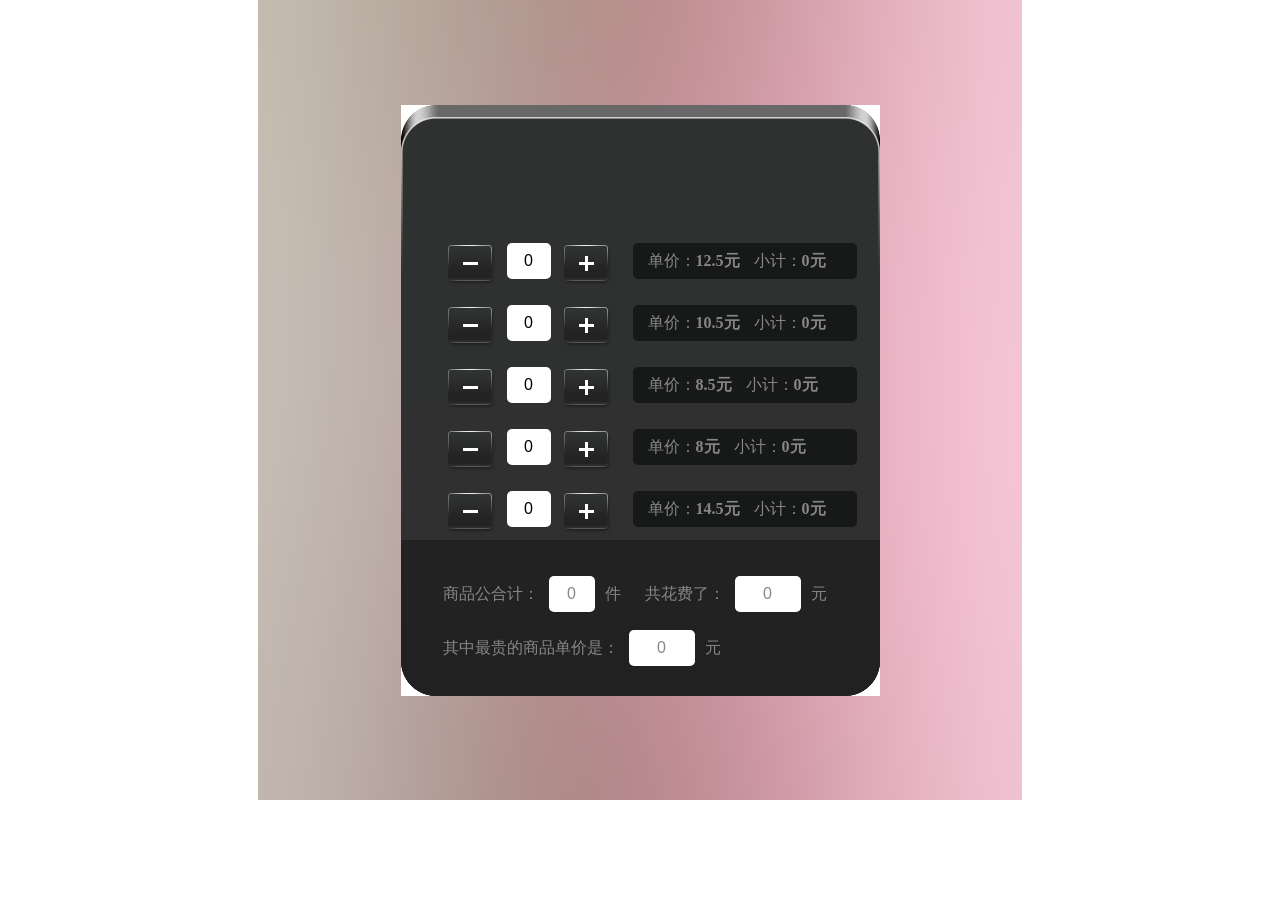
<file: case/商品累计/index.html>
<!DOCTYPE html>
<html>

<head>
	<meta charset="UTF-8">
	<title></title>
	<style>
		body,
		ul,
		li {
			margin: 0;
			padding: 0;
			list-style: none;
		}
	</style>
	<link rel="stylesheet" type="text/css" href="price.css" />
</head>

<body onselectstart="return false;">
	<div class="wrap">
		<div class="box">
			<ul class="list" id="list">
				<li>
					<i></i>
					<em>0</em>
					<i></i>
					<span>
						单价：<strong>12.5元 </strong> 小计：<strong>0元</strong>
					</span>
				</li>
				<li>
					<i></i>
					<em>0</em>
					<i></i>
					<span>
						单价：<strong>10.5元 </strong> 小计：<strong>0元</strong>
					</span>
				</li>
				<li>
					<i></i>
					<em>0</em>
					<i></i>
					<span>
						单价：<strong>8.5元 </strong> 小计：<strong>0元</strong>
					</span>
				</li>
				<li>
					<i></i>
					<em>0</em>
					<i></i>
					<span>
						单价：<strong>8元 </strong> 小计：<strong>0元</strong>
					</span>
				</li>
				<li>
					<i></i>
					<em>0</em>
					<i></i>
					<span>
						单价：<strong>14.5元 </strong> 小计：<strong>0元</strong>
					</span>
				</li>
			</ul>
			<div class="info">
				<span>商品公合计：<em>0</em>件</span>
				<span>共花费了：<em>0</em>元</span>
				<br />
				<br />
				<span>其中最贵的商品单价是：<em>0</em>元</span>
			</div>
		</div>
	</div>
	<script>

		let lis = document.querySelectorAll('li'); //获取所有li元素
		let ems = document.querySelectorAll('.list em');//获取li中所有的em
		let ems2 = document.querySelectorAll('.info em');
		let sums = 0;

		//循环获取每行li
		for (let index = 0; index < lis.length; index++) {
			fn(index);

		}
		//商品共合计件数
		function zjNum() {
			let num = 0
			for (let i = 0; i < ems.length; i++) {
				num += ems[i].innerHTML * 1;
			}
			return num;
		}
		//当前已购买商品中最贵的单价(判断当前行商品数量不为0的时候，获取对应的单价)
		function getZuigui() {
			let min = 0;
			for (let i = 0; i < lis.length; i++) {
				let em = lis[i].getElementsByTagName('em')[0];
				let strong = lis[i].getElementsByTagName('strong')[0];
				//数量不为0
				if (em.innerHTML !== '0') {
					let price = parseFloat(strong.innerHTML);
					if (min < price) {
						min = price;
					}
				}
			}
			return min;
		}

		//操作每行+ -之后 每行商品数量、每行商品小计，商品共合计数量，商品共花费，当前最贵商品单价
		function fn(m) {
			let li = lis[m];
			let add_btn = li.getElementsByTagName('i')[1];//获取 + 按钮
			let rem_btn = li.getElementsByTagName('i')[0];//获取-按钮
			let num = li.getElementsByTagName('em')[0];//获取每个li（每行）里的件数（转为数字类型）
			let n = Number(num.innerHTML);
			let dj = parseFloat((li.getElementsByTagName('strong')[0]).innerHTML);//获取每个li（每行）单价（转为数字类型）
			let sum = li.getElementsByTagName('strong')[1];//获取每个li(每行)商品费用小计

			//操作+
			add_btn.onclick = function () {
				num.innerHTML = ++n; //当前点击行的商品件数
				sum.innerHTML = dj * n; //当前点击行的商品小计		
				ems2[0].innerHTML = zjNum(); //操作当前行之后商品共合计发生变化
				sums += dj; //商品总花费随着每增加一个单价进行往上累计
				ems2[1].innerHTML = sums;
				ems2[2].innerHTML=getZuigui();


			}
			//操作-
			rem_btn.onclick = function () {
				if (n >= 1) {
					num.innerHTML = --n;
					sum.innerHTML = dj * n;
					ems2[0].innerHTML = zjNum(); //操作当前行之后商品共合计发生变化
					sums -= dj; //商品总花费随着每增加一个单价进行往上累计
					ems2[1].innerHTML = sums;
					ems2[2].innerHTML=getZuigui();
				} else { alert('目前商品数量已经为空！'); 
				}
			}
		}



	</script>
</body>

</html>
</file>
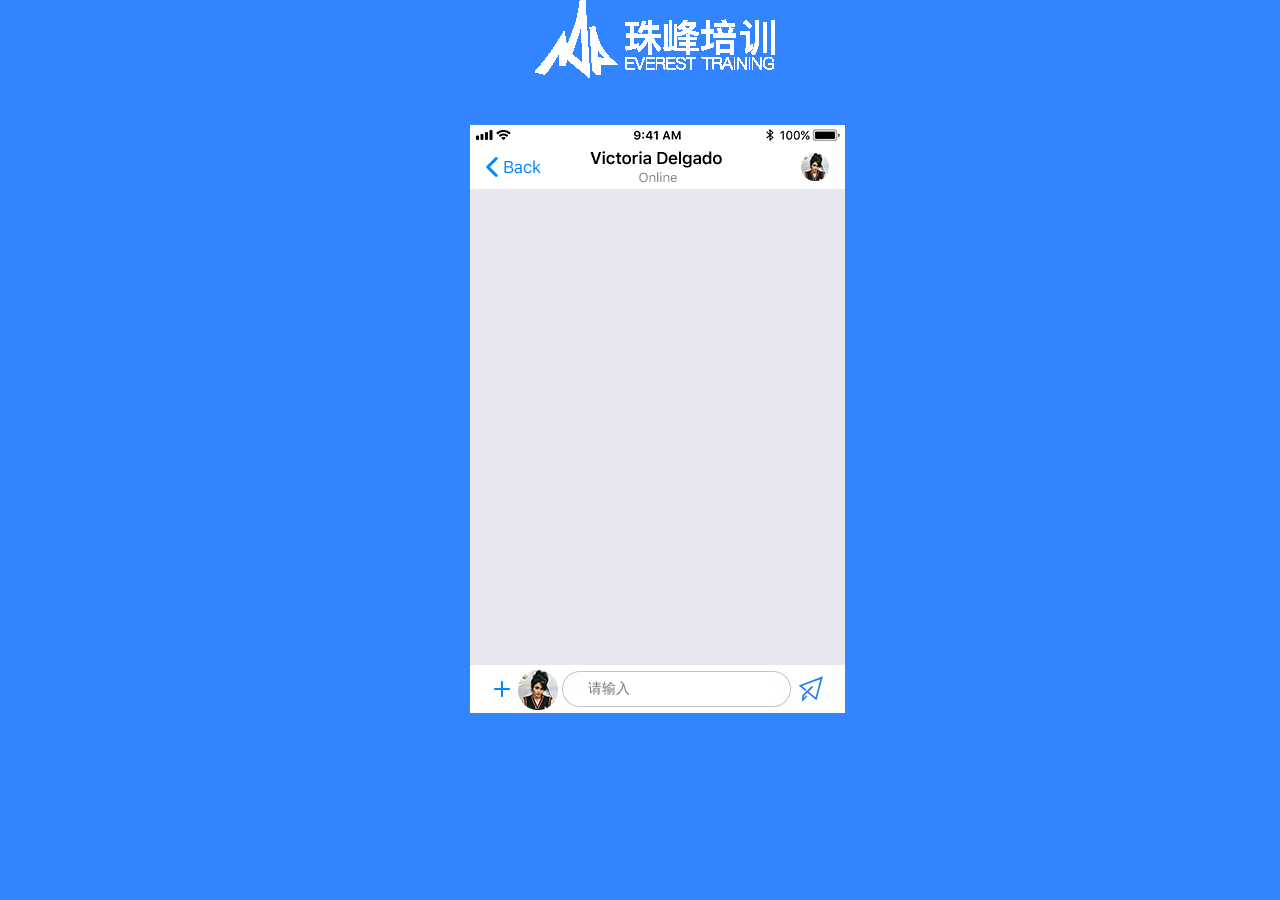
<file: case/模拟手机短信发送/index.html>
<!DOCTYPE html>
<html>
<head>
	<meta charset="UTF-8">
	<title>模拟手机短信发送</title>
	<style>
	*{
		margin:0;
		padding:0;
		font-family: '微软雅黑';
	}
	html,body{ height: 100%; }
	a{ 
		text-decoration: none;
	 }
	body{
		background: #3385ff;
	}
	#centerBox{
		width:375px;
		height: 588px;
		background: #e8e7ef;
		position: fixed;
		left:50%;
		top:50%;
		margin-left:-170px;
		margin-top:-325px;
		border-radius: 16px;

	}
	.line{
		width:375px;
		height:64px;
		background: url('./img/img_07.gif') no-repeat;
	}
	
	.log{
		bottom:14px;
		left:150px;
		position: absolute;
	}
	.centerBox-m{
		width:375px;
		height: 534px;
		overflow-x:hidden;
	}
	#messageBody{
		
		height: 476px;
		overflow: auto;
	}
	#messageBody span{
		max-width:196px;
		padding:7px 10px 4px 14px;
		border-radius: 15px;
		position: relative;
		font-size: 12px;
		line-height: 24px;
		word-break: break-all;
	}
	#messageBody div{
		width:350px;
		margin-top: 18px;
	}
	.right,.left{
		width:275px;
	}
	.right,.left,.right img,.right span,.left img,.left span{
		float: left;
		margin-left:10px;
		min-height: 24px;
	}
	.right img,.right span{
		float: right;
	}
	.right img{
		margin-top:4px;
	}
	.left span{
		background: #0088ff;
		color: #fff;
	}
	.right span{
		color: #000;
		background: #d5d5d5;
	}
	#messageBody section{
		text-align: right
	}
	#send{
		height: 57px;
		background: url('./img/img_26.jpg') no-repeat;
	}
	#send img{
		float: left;
		margin:4px 0 0 45px;
	}
	#text{
		float: left;
		width: 175px;
		height: 23px;
		line-height: 30px;
		background: #fff;
		padding: 5px 10px;
		font-size: 14px;
		color: #000;
		border: none;
		outline: none;
		margin: 7px 0 0 19px;
		border-radius: 5px;
	}
	#submit{
		float: left;
		width:58px;
		font-size: 16px;
		margin-top:4px;
		margin-left: 8px;
		text-align: center;
		color: #e27089;
		height: 40px;
		line-height: 40px;
		border:none;
		background: none;
		cursor: pointer;
		outline: none;
		background: url('./img/发送.png') center center no-repeat;
	}
	#logo {
		width: 220px;
		height:82px;
		margin: 0 auto;
	}
	</style>
</head>
<body>
	<div id="logo">
		<img src="./img/logo.png" alt="">
	</div>
	<div id="centerBox">
		<div class="line"></div>
		<div class="centerBox-m">
			<div id="messageBody">

				<!-- <div class="right">
					<img src="img/lico.png"/>
					<span>说：老师今天讲什么内容呀？<section>23:00</section></span>					
				</div>
				<div class="left">
					<img src="img/rico.png"/>
					<span>说：今天我们讲在很久,很久很久~很久...以前....<section>23:01</section></span>					
				</div>
				<div class="left">
						<img src="img/rico.png"/>
						<span>说：今天我们讲在很久,很久很久~很久...以前....<section>23:01</section></span>					
					</div> -->
					
			</div>
			<div id="send">
				<img src="img/lico.png" id='img' />
				<input type="text" placeholder="请输入" id="text" />
				<button id="submit"></button>
			</div>
		</div>
	</div>
<script>
		let img1 = true;  //true rico头像显示  false lico头像显示
		let img = document.getElementById('img');

		//点击头像进行切换
		img.onclick = function(){
			if(img1){
				img.src = 'img/rico.png';  
				//img1 = false;
			}else{
				img.src = 'img/lico.png';  
				//img1 = true;
			}
			img1 = !img1;  //优化后
		}
		
		
		let txt = document.getElementById('text');
		let sub = document.getElementById('submit');

		
		sub.onclick = function(){
			let val = txt.value;
			//点击发送按钮，如果为true  对应lico输入的input显示出来
			if(img1){
				let ri = `<div class="right">
					<img src="img/lico.png"/>
					<span>说：${val}<section>23:00</section></span>					
				</div>`;
				if(val == ''){
					alert('您没有输入任何内容哦！！');
				}else{
					let messageBody = document.getElementById('messageBody');
					messageBody.innerHTML += ri;   //lico每次输入内容不覆盖，依次累积
					txt.value= '';
					
				}
			}else{ //点击发送按钮，如果为false  对应rico输入的input显示出来
				let le = `<div class="left">
					<img src="img/rico.png"/>
					<span>说：${val}<section>23:01</section></span>					
				</div>`;
				if(val == ''){
					alert('您没有输入任何内容哦！！');
				}else{
					let messageBody = document.getElementById('messageBody');
					messageBody.innerHTML += le;//rico 每次输入内容不覆盖，依次累积
					txt.value= '';
				}
			
			}
		}
		
</script>
</body>
</html>
</file>
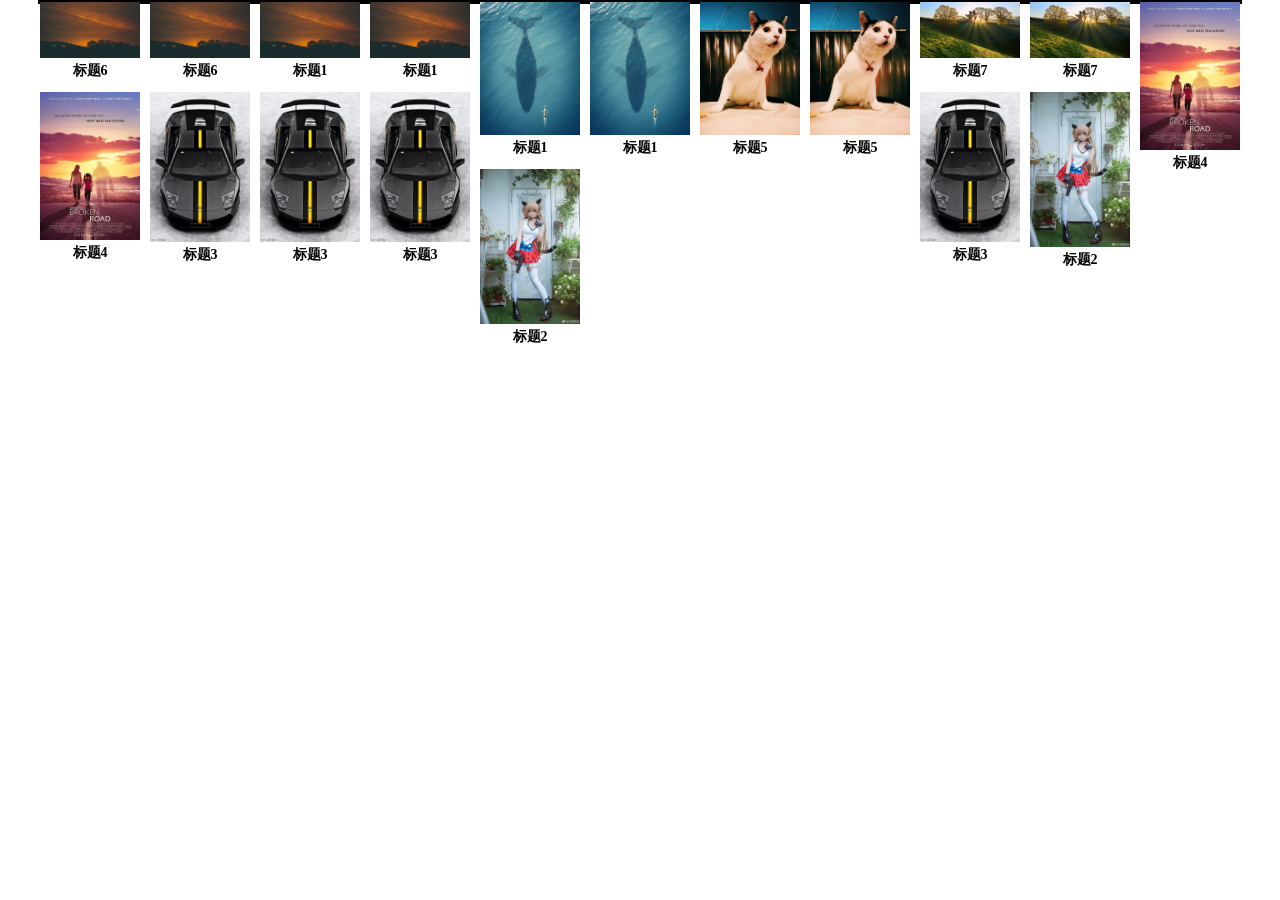
<file: case/瀑布流/index.html>
<!DOCTYPE html>
<html lang="en">

<head>
    <meta charset="UTF-8">
    <meta name="viewport" content="width=device-width, initial-scale=1.0">
    <meta http-equiv="X-UA-Compatible" content="ie=edge">
    <title>Document</title>
    <style>
        * {
            margin: 0;
            padding: 0;
            list-style: none;
        }

        .ul_box{
            margin: 0 auto;
            border:2px solid #000;
            position: relative;
        }

        .ul_box li{
            width: 100px;
            min-height: 200px;
            position: absolute;
            left:0;
            top:0;
          
        }
        h3{
            font-size: 14px;
            text-align: center;
        }

        img {
            width: 100px;

        }
    </style>
</head>

<body>
    <ul class='ul_box'>
       
    </ul>
<script>
    /*
        1.动态计算当前可视区能放多少个图片
        2.拿到top和left的数组
        3.请求数据，把数据生成DOM放到ul中，给位置
    */
    let picW = 100;
    let pad = 10;
    let iW = document.body.clientWidth;
    let len = Math.floor(iW/(picW+pad)); //一页有多少个图片

    const ul_box = document.querySelector('.ul_box');
    ul_box.style.width = (picW + pad) * len - pad +'px';


    let arrT = [];
    let arrL = [];

    for(let i=0;i<len;i++){
        arrT[i] = 0;
        arrL[i] = i * (picW + pad)
    }

    /*
        iw = 100
        ih = ?

        picw
        pich



        ih = iW * picH / picw
    */

    console.log(arrT,arrL);

    fetch('./data.json')
    .then(d=>d.json())
    .then(data=>{
        // console.log(data);

        for(let item of data){
            let li = document.createElement('li');
            let img = document.createElement('img');
            let h3 = document.createElement('h3');
            img.src = item.src;
            h3.innerHTML = item.title;

            img.onload = function(){
                // console.log(i.height,i.width);
                //设置比例图片的高度
                let iH = picW * img.height / img.width;

                img.style.height = iH;

               // console.log(img.height)

                li.append(img);
                li.append(h3);

                let index = MIndex();
                li.style.left = arrL[index] + 'px';
                li.style.top = arrT[index] + 'px';

                arrT[index] += iH + 24 + 10;

                ul_box.append(li);
            }
        }

    });

    function MIndex(){
        //找最小
        let m = Math.min(...arrT);
        //通过最小值找到该值的索引
        return arrT.findIndex(e=>e===m);
    }

    /*
         <li>
            <img src="./img/1.png" alt="">
            <h3>这个是个title</h3>
        </li>
    */





</script>
</body>

</html>
</file>
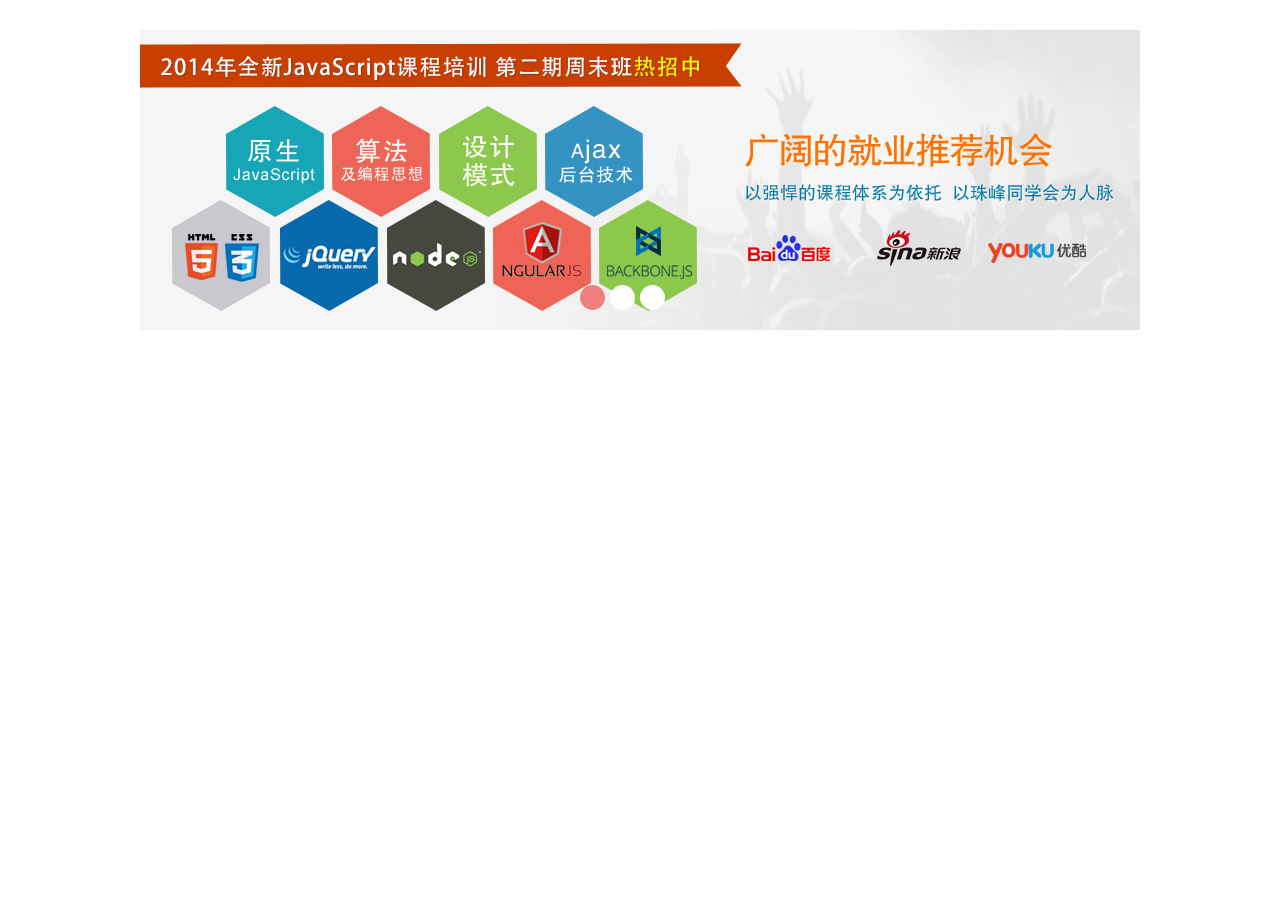
<file: case/轮播/index.html>
<!DOCTYPE html>
<html lang="en">

<head>
    <meta charset="UTF-8">
    <title>Title</title>
    <link rel="stylesheet" href="css/index.css">
    <style>
        #mask {
            width: 1000px;
            height: 300px;
            position: absolute;
            top: 0;
            left: 0;
            z-index: 2;
            font-size: 0;
        }

        #prev,
        #next {
            width: 50%;
            height: 300px;
            display: inline-block;
        }

        #prev::after {
            content: "";
            width: 28px;
            height: 45px;
            background: url('./img/pre.png') 0 0 no-repeat;
            position: absolute;
            left: 0;
            top: 128px;
            opacity: 0;
            transition: 1s;
            cursor: pointer;
        }

        #next::after {
            content: "";
            width: 28px;
            height: 45px;
            background: url('./img/pre.png') -50px 0 no-repeat;
            position: absolute;
            right: 0;
            top: 128px;
            opacity: 0;
            transition: 1s;
            cursor: pointer;
        }

        #prev:hover::after,
        #next:hover::after {
            opacity: 1;
        }
    </style>
</head>

<body>
    <div id="outer">
        <div id="mask">
            <div id="prev"></div>
            <div id="next"></div>
        </div>
        <div id="swiper">
            <!-- <div><img src="img/banner1.jpg" alt=""></div>
        <div><img src="img/banner2.jpg" alt=""></div> -->
        </div>
        <ul id="focus1">
            <!-- <li class="select"></li>
        <li></li>
        <li></li>
        <li></li> -->
        </ul>
    </div>
    <script src="./js/banner.js"></script>
    <script src="./js/tween.js"></script>
    <script>
        let html = '',
            iW = outer.clientWidth,
            num = 0,
            len = banner.length; //存了一下len
        //赋值一份数据
        banner.push(...banner);
        banner.forEach(item => {
            html += `<div><img src="${item.img}" alt=""></div>`;
        });
        swiper.innerHTML = html;

        //生成点点

        for (let i = 0; i < len; i++) {
            let li = document.createElement('li');
            li.onclick = function () {
                //让num=i值为了点击运动和下一次num运算
                num = i;
                nextFn();
            }
            if (i === 0) li.className = 'select';
            focus1.appendChild(li);
        }

        let lis = document.querySelectorAll('#focus1 li');

        next.onclick = function () {
            num++;
            nextFn();
        }

        prev.onclick = function () {
            if(num===0){
                num = banner.length / 2 ;
                swiper.style.left =  -num * iW + 'px';
               
            }
            num--;
           
            prevFn();
        }

        let timer = setInterval(() => {
            num++;
            nextFn();
        }, 3000);

        //移入关闭定时器
        outer.onmouseover = function () {
            clearInterval(timer);
            timer = null;
        }
        //移出开始定时器
        outer.onmouseout = function () {
            timer = setInterval(() => {
                num++;
                nextFn()
            }, 3000);
        }
        
        
        //右
        function nextFn() {
            //大清洗
            lis.forEach(e => e.className = '');
            lis[num % len].className = 'select';

            //运动
            startMove({
                obj: swiper,
                json: {
                    left: - iW * num
                },
                durtion: 200,
                cb() {
                    //当最后一张图片运动完的时候，瞬间把swiper
                    //拉到数组一半的最后一张
                    if (num === banner.length - 1) {
                        // console.log('最后')
                        num = banner.length / 2 - 1;
                        swiper.style.left = - num * iW + 'px';
                    }
                }
            })
        }

        //左
        function prevFn() {
            //大清洗
            lis.forEach(e => e.className = '');
            lis[num % len].className = 'select';
            let left=swiper.style.left;
            console.log(left)
            //运动
            startMove({
                obj: swiper,
                json: {
                    left:  -iW * num
                },
                durtion: 200,
                cb() {
                    //当第一张图片运动完的时候，瞬间把swiper
                    //拉到数组一半的最后一张
                    if (num === 0) {
                        // console.log('最后')
                        num = banner.length / 2 ;
                        swiper.style.left =  -num * iW + 'px';
                    }
                }
            })
        }

    </script>
</body>

</html>
</file>
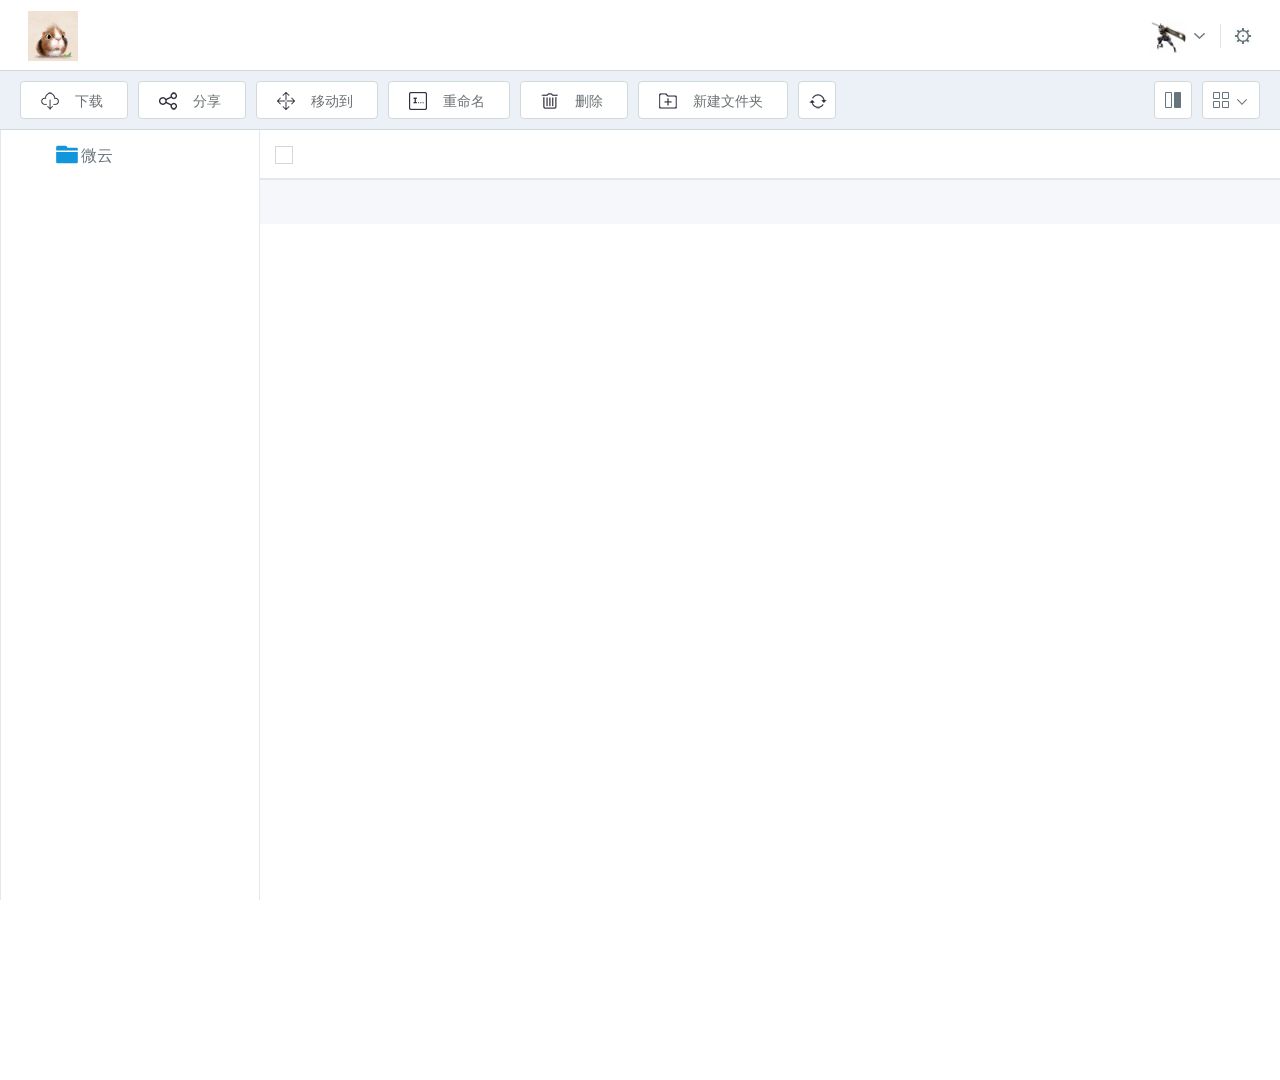
<file: case/云/云-1/index.html>
<!DOCTYPE html>
<html>

<head>
    <meta charset="UTF-8">
    <title></title>
    <link rel="stylesheet" type="text/css" href="css/css.css" />
</head>

<body>
    <div id="box">
        <!--页面header部分-->
        <header id="head">
            <!--头部-->
            <div id="top">
                <!--左上角元盘图标-->
                <h1 class="title">
                    <a href="" title="妙味云盘"><img src="./img/mouse.png" alt=""> </a>
                </h1>

                <!--又上角用户|设置-->
                <div class="right">
                    <div class="user">
                        <span><img src="img/user-ico.jpg" alt="" /></span>
                        <i></i>
                    </div>
                    <div class="gap"></div>
                    <div class="set"></div>
                </div>
            </div>

            <!--导航-->
            <div id="nav">
                <!--左半部导航按钮-->
                <ul class="nav_left" onselectstart="return false;">
                    <li><i></i>下载</li>
                    <li><i></i>分享</li>
                    <li id="remove"><i></i>移动到</li>
                    <li id="rename"><i></i>重命名</li>
                    <li id="del"><i></i>删除</li>
                    <li id="create"><i></i>新建文件夹</li>
                    <li><i></i></li>
                </ul>

                <!--右半部排序-->
                <div class="nav_right">
                    <div class="show_mode"></div>
                    <div class="sort_mode">
                        <i></i>
                        <div class="cover"></div>
                        <ul>
                            <li>按时间排列</li>
                            <li>按字母排列</li>
                            <li>显示缩略图</li>
                        </ul>
                    </div>
                </div>
            </div>
        </header>

        <!--页面内容-->
        <section id="section">
            <!--左部分树状菜单-->
            <div class="tree-menu" class="fix" onselectstart="return false;">
                <ul id="oUl">
                    <!--li>
                        <div class="tree-title tree-ico open">
                            <span><i></i>微云</span>
                        </div>
                        <ul>
                            <li>
                                <div class="tree-title tree-ico close">
                                    <span><i></i>我的文档</span>
                                </div>
                            </li>
                            <li>
                                <div class="tree-title tree-ico close">
                                    <span><i></i>我的音乐</span>
                                </div>
                            </li>
                            <li>
                                <div class="tree-title tree-ico-none ">
                                    <span><i></i>123</span>
                                </div>
                            </li>
                        </ul>
                    </li>
                    <li>
                        <div class="tree-title tree-ico open">
                            <span><i></i>微云</span>
                        </div>
                        <ul>
                            <li>
                                <div class="tree-title tree-ico open">
                                    <span><i></i>我的文档</span>
                                </div>
                                <ul>
                                    <li>
                                        <div class="tree-title tree-ico-none">
                                            <span><i></i>js程序设计</span>
                                        </div>
                                    </li>
                                    <li>
                                        <div class="tree-title tree-ico-none">
                                            <span><i></i>js权威指南</span>
                                        </div>
                                    </li>
                                </ul>
                            </li>
                            <li>
                                <div class="tree-title tree-ico open">
                                    <span><i></i>我的音乐</span>
                                </div>
                                <ul>
                                    <li>
                                        <div class="tree-title tree-ico open">
                                            <span><i></i>周杰伦</span>
                                        </div>
                                        <ul>
                                            <li>
                                                <div class="tree-title tree-ico-none">
                                                    <span><i></i>发如雪</span>
                                                </div>
                                            </li>
                                            <li>
                                                <div class="tree-title tree-ico-none">
                                                    <span><i></i>夜曲</span>
                                                </div>
                                            </li>
                                            <li>
                                                <div class="tree-title tree-ico-none">
                                                    <span><i></i>稻香</span>
                                                </div>
                                            </li>
                                        </ul>
                                    </li>
                                    <li>
                                        <div class="tree-title tree-ico">
                                            <span><i></i>王杰</span>
                                        </div>
                                    </li>
                                    <li>
                                        <div class="tree-title tree-ico">
                                            <span><i></i>张国荣</span>
                                        </div>
                                    </li>
                                </ul>
                            </li>
                            <li>
                                <div class="tree-title tree-ico-none ">
                                    <span><i></i>123</span>
                                </div>
                            </li>
                        </ul>
                    </li-->
                </ul>
            </div>

            <!--右边部分内容-->
            <div class="folder-content">
                <!--头部-->
                <div class="breadmenu">
                    <!--头部全部选中-->
                    <div class="checkall">
                        <i id="checkedAll"></i>
                    </div>
                    <!--当前页面文件对应路径-->
                    <div class="bread-nav" onselectstart="return false;">
                        <!-- 这个是操作的东西 -->
                        <!--a href="javascript">微云</a>
                        <span>我的文档</span-->
                    </div>
                </div>

                <!--暂无文件，提示上传-->
                <div class="f-empty"></div>

                <!--鼠标右键页面内默认菜单-->
                <div id="yj-list">
                    <span class="dl">下载</span>
                    <span class="mv">移动到</span>
                    <span class="de">删除</span>
                    <span class="rn">重命名</span>
                    <span class="sh">分享</span>
                </div>

                <!--页面操作区域-->
                <div id="fBox">
                    <div class="folders">
                        <!-- 这个是操作的东西 -->
                        <!-- <div class="file-item active">
                            <img src="img/folder-b.png" alt="" />
                            <span class="folder-name">JS基础课程</span>
                            <input type="text" class="editor" />
                            <i class="checked"></i>
                        </div>-->
                    </div>
                    <!--选中框-->
                    <div class="kuang"></div>
                </div>
            </div>
        </section>

        <!--选择存储位置 默认隐藏状态-->
        <div class="modal-tree">
            <h2>选择存储位置</h2>
            <p class="folderName">我的文档</p>
            <div class="content">

            </div>
            <div class="footer">
                <input type="button" name="" class="cancel" value="取消">
                <input type="button" name="" class="ok" value="确定">
                <p class="tip"></p>
            </div>
            <i class="icon_close"></i>
        </div>

        <!-- 删除文件弹框确认 -->
        <div id="tanbox">
            <div class="conf">
                <i class="close-ico">X</i>
                <h3 class="conf-title">删除文件</h3>
                <div class="conf-content">
                    确定要删除文件吗？
                </div>
                <div class="conf-btn">
                    <a href="javascript:;">确定</a>
                    <a href="javascript:;">取消</a>
                </div>
            </div>
        </div>
        <!--新建文件夹成功提示-->
        <div class="full-tip-box">
            <span class="full-tip">
                <span class="inner">
                    <!-- <i class="ico"></i> -->
                    <span class="tip-text">新建文件夹成功</span>
                </span>
            </span>
        </div>
    </div>


    <script src="./js/sql/data.js"></script>
    <script>
        class cloudDisk {
            constructor() {
                this.obj = {};
                this.oUl = document.getElementById('oUl');
            }



            //子集pid对应父级的id、
            /*
             * data: 全部数据
             * father_id:父级的id
            //  */
            digui(data, father_id) {

                let obj1 = {}; //用于放子集
                //每次循环出所有数据
                for (let key in data) {

                    if (data.hasOwnProperty(key)) {
                        //通过父级的id===子集的pid 找到子集
                        if (data[key].pid === father_id) {
                            //继续找子集的子集直到找不到为止
                            //data[key].child = this.digui(data, data[key].id);

                            //如果pid===-1,说明此条数据应该放在第一层级
                            //否则均放到第一层级的子集里
                            if (data[key].pid === -1) {
                                this.obj[key] = data[key];
                            } else {
                                obj1[key] = data[key];
                            }

                        }

                    }
                }

                return obj1

            }


            //渲染数据
            render(data) {

                console.log(data);
                let html = '';

                for (let key in data) {

                    let element = data[key];
                    console.log(element);

                    // // //对象中的每项是否有child
                     let ischild = element.child ? true : false;
                    // // //如果有child，span的类名就为add否则''

                    html += `<li>
                    <div class="tree-title tree-ico close}">
                        <span><i></i>${element.title}</span>
                    </div>`;

                    if (element.checked) {
                        //如果有child，就又写ul，ul下生成一堆li
                        //把子级数组传到render中
                        html += `<ul>
                                    ${this.render(element.child)}
                                </ul>`;
                    }
                    html += `</li>`;



                }

                return this.oUl.innerHTML = html;

            }








            //点击div
            oncilck() {
                this.oUl.onclick = function (ev) {
                    if (ev.target.tagName === 'DIV') {
                        let next = ev.target.nextElementSibling;
                        if (next) {
                            //如果close是true就变open，否则close
                            if (ev.target.classList.contains('tree-title tree-ico close')) {
                                next.style.display = 'block';
                                ev.target.classList.replace('tree-title tree-ico close', 'tree-title tree-ico open');
                                let parent = ev.target.parentNode;//li
                                let ul = ev.target.parentNode.parentNode;//通过div父级父级找到ul
                                let lis = ul.children;	//包括父级在内的所有li
                                for (let i = 0; i < lis.length; i++) {//循环包括父级在内的所有li

                                    if (lis[i] != parent) {	//把父级排除，就是兄弟级
                                        //关闭兄弟级下的ul
                                        let uls = lis[i].getElementsByTagName('ul');
                                        for (let j = 0; j < uls.length; j++) {
                                            uls[j].style.display = 'none';
                                            uls[j].parentNode.children[0].className = 'tree-title tree-ico close';
                                        }
                                    }
                                }
                                //打开当前，收起兄弟

                            } else {
                                next.style.display = 'none';
                                ev.target.classList.replace('tree-title tree-ico open', 'tree-title tree-ico close');
                            }
                        }
                    }
                }
            }




        }





        let cloud1 = new cloudDisk();
        cloud1.digui(data, -1);
        cloud1.render(cloud1.obj);



    </script>




</body>

</html>
</file>
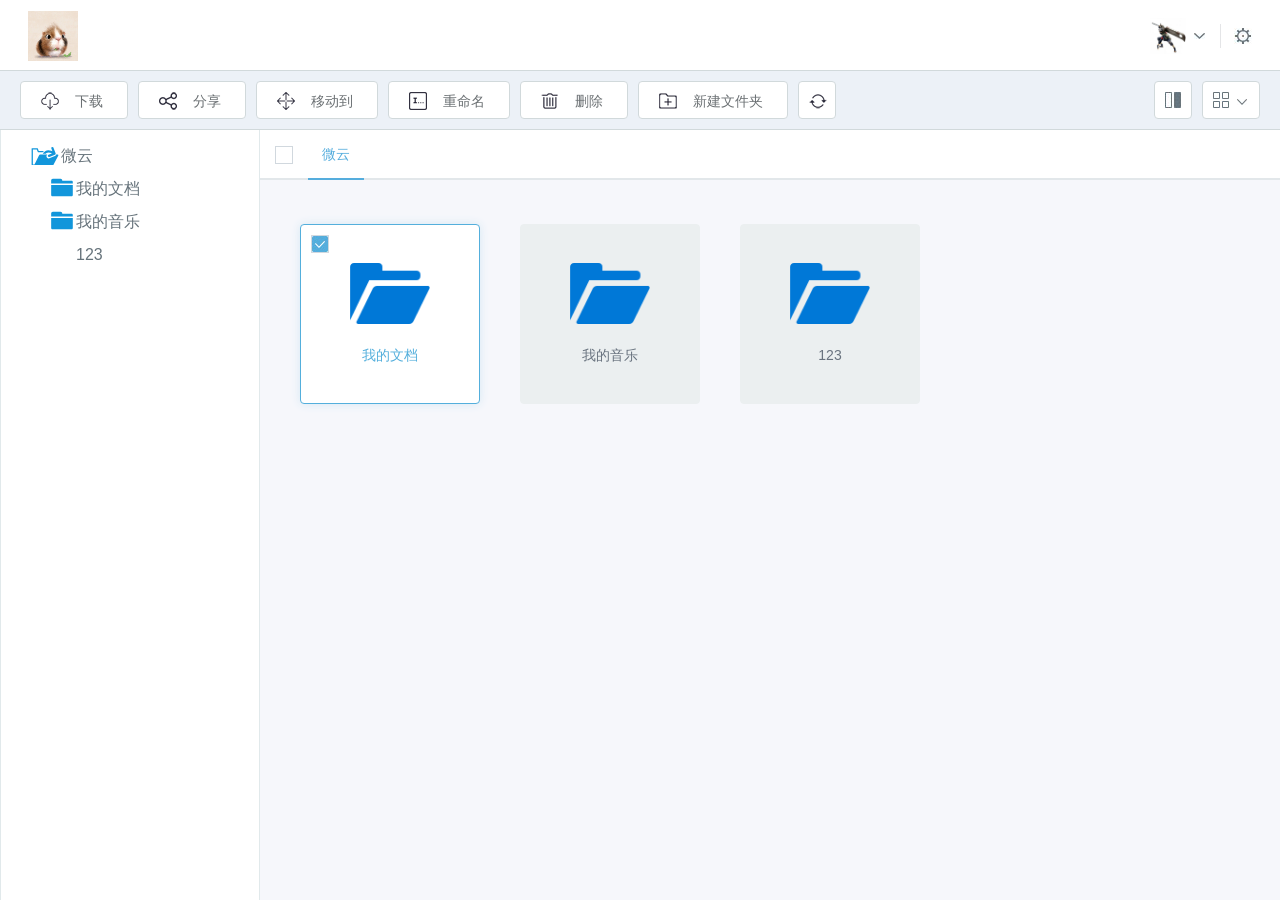
<file: case/云/云/index.html>
<!DOCTYPE html>
<html>

<head>
    <meta charset="UTF-8">
    <title></title>
    <link rel="stylesheet" type="text/css" href="css/css.css" />
</head>

<body>
    <div id="box">
        <header id="head">
            <div id="top">
                <h1 class="title">
                    <a href="" title="妙味云盘"><img src="./img/mouse.png" alt=""> </a>
                </h1>
                <div class="right">
                    <div class="user">
                        <span><img src="img/user-ico.jpg" alt="" /></span>
                        <i></i>
                    </div>
                    <div class="gap"></div>
                    <div class="set"></div>
                </div>
            </div>
            <div id="nav">
                <ul class="nav_left" onselectstart="return false;">
                    <li><i></i>下载</li>
                    <li><i></i>分享</li>
                    <li id="remove"><i></i>移动到</li>
                    <li id="rename"><i></i>重命名</li>
                    <li id="del"><i></i>删除</li>
                    <li id="create"><i></i>新建文件夹</li>
                    <li><i></i></li>
                </ul>
                <div class="nav_right">
                    <div class="show_mode"></div>
                    <div class="sort_mode">
                        <i></i>
                        <div class="cover"></div>
                        <ul>
                            <li>按时间排列</li>
                            <li>按字母排列</li>
                            <li>显示缩略图</li>
                        </ul>
                    </div>
                </div>
            </div>
        </header>
        <section id="section">
            <div class="tree-menu" class="fix" onselectstart="return false;">
                <!-- <ul>
                    <li>
                        <div class="tree-title tree-ico open">
                            <span><i></i>微云</span>
                        </div>
                        <ul>
                            <li>
                                <div class="tree-title tree-ico close">
                                    <span><i></i>我的文档</span>
                                </div>
                            </li>
                            <li>
                                <div class="tree-title tree-ico close">
                                    <span><i></i>我的音乐</span>
                                </div>
                            </li>
                            <li>
                                <div class="tree-title tree-ico-none ">
                                    <span><i></i>123</span>
                                </div>
                            </li>
                        </ul>
                    </li> -->
                    <!-- 以下 左tree 是展开 -->
                    <!-- <li>
                        <div class="tree-title tree-ico open">
                            <span><i></i>微云</span>
                        </div>
                        <ul>
                            <li>
                                <div class="tree-title tree-ico open">
                                    <span><i></i>我的文档</span>
                                </div>
                                <ul>
                                    <li>
                                        <div class="tree-title tree-ico-none">
                                            <span><i></i>js程序设计</span>
                                        </div>
                                    </li>
                                    <li>
                                        <div class="tree-title tree-ico-none">
                                            <span><i></i>js权威指南</span>
                                        </div>
                                    </li>
                                </ul>
                            </li>
                            <li>
                                <div class="tree-title tree-ico open">
                                    <span><i></i>我的音乐</span>
                                </div>
                                <ul>
                                    <li>
                                        <div class="tree-title tree-ico open">
                                            <span><i></i>周杰伦</span>
                                        </div>
                                        <ul>
                                            <li>
                                                <div class="tree-title tree-ico-none">
                                                    <span><i></i>发如雪</span>
                                                </div>
                                            </li>
                                            <li>
                                                <div class="tree-title tree-ico-none">
                                                    <span><i></i>夜曲</span>
                                                </div>
                                            </li>
                                            <li>
                                                <div class="tree-title tree-ico-none">
                                                    <span><i></i>稻香</span>
                                                </div>
                                            </li>
                                        </ul>
                                    </li>
                                    <li>
                                        <div class="tree-title tree-ico">
                                            <span><i></i>王杰</span>
                                        </div>
                                    </li>
                                    <li>
                                        <div class="tree-title tree-ico">
                                            <span><i></i>张国荣</span>
                                        </div>
                                    </li>
                                </ul>
                            </li>
                            <li>
                                <div class="tree-title tree-ico-none ">
                                    <span><i></i>123</span>
                                </div>
                            </li>
                        </ul> -->
                    </li>
                </ul>
            </div>
            <div class="folder-content">
                <div class="breadmenu">
                    <div class="checkall">
                        <i id="checkedAll"></i>
                    </div>
                    <div class="bread-nav" onselectstart="return false;">
                        <!-- 这个是操作的东西 -->
                        <!-- <a href="javascript">微云</a>
							<span>我的文档</span> -->
                    </div>
                </div>
                <div class="f-empty"></div>
                <div id="yj-list">
                    <span class="dl">下载</span>
                    <span class="mv">移动到</span>
                    <span class="de">删除</span>
                    <span class="rn">重命名</span>
                    <span class="sh">分享</span>
                </div>
                <div id="fBox">
                    <div class="folders">
                        <!-- 这个是操作的东西 -->
                        <!-- <div class="file-item active">
                                <img src="img/folder-b.png" alt="" />
                                <span class="folder-name">JS基础课程</span>
                                <input type="text" class="editor"/>
                                <i class="checked"></i>
                            </div> -->
                    </div>
                    <div class="kuang"></div>
                </div>
            </div>
        </section>
        <div class="modal-tree">
            <h2>选择存储位置</h2>
            <p class="folderName">我的文档</p>
            <div class="content">

            </div>
            <div class="footer">
                <input type="button" name="" class="cancel" value="取消">
                <input type="button" name="" class="ok" value="确定">
                <p class="tip"></p>
            </div>
            <i class="icon_close"></i>
        </div>
        <!-- 弹框 -->
        <div id="tanbox">
            <div class="conf">
                <i class="close-ico">X</i>
                <h3 class="conf-title">删除文件</h3>
                <div class="conf-content">
                    确定要删除文件吗？
                </div>
                <div class="conf-btn">
                    <a href="javascript:;">确定</a>
                    <a href="javascript:;">取消</a>
                </div>
            </div>
        </div>
        <div class="full-tip-box">
            <span class="full-tip">
                <span class="inner">
                    <!-- <i class="ico"></i> -->
                    <span class="tip-text">新建文件夹成功</span>
                </span>
            </span>
        </div>
    </div>
    <script src="js/sql/data.js"></script>
    <script src="./js/tools/tools_2.0.js"></script>
    <script src="./js/style/style.js"></script>
    <script src="./js/tree/tree.js"></script>
    <script src="./js/folders/folders.js"></script>
    <script src="./js/folders/create.js"></script>
    <script src="./js/folders/kuang.js"></script>
    <script src="./js/folders/checkedall.js"></script>
    <script src="./js/folders/rename.js"></script>
    <script src="./js/folders/dele.js"></script>
    <script src="./js/folders/move.js"></script>
    <script src="./js/breadNav/breadNav.js"></script>
    

   
   
    <!-- <script src="js/tree.js"></script> -->
    

    <script>
        /*
        如果你把云做好，你就走进了顺利就业的那30%的人群中。
    */
        /*
            [
                {
                    name:'微云',
                    children:[
                        {
                            name:'我的音乐',
                            
                        },
                        {
                            name:'我的文档'，
                            children:[
                                {},{},{}
                            ]
                        }
                    ]
                }
            ]

            {
                "0":{
                    id:0,
                    name:'微云',
                    pid:-1
                },
                "1":{
                    id:1,
                    name:'我的音乐',
                    pid:0
                },
                "2":{
                    id:2,
                    name:'我的文档',
                    id:0
                },
                "3":{
                    id:3,
                    name:'我的爱好',
                    pid:0
                }
            }
        */
    </script>
</body>

</html>
</file>
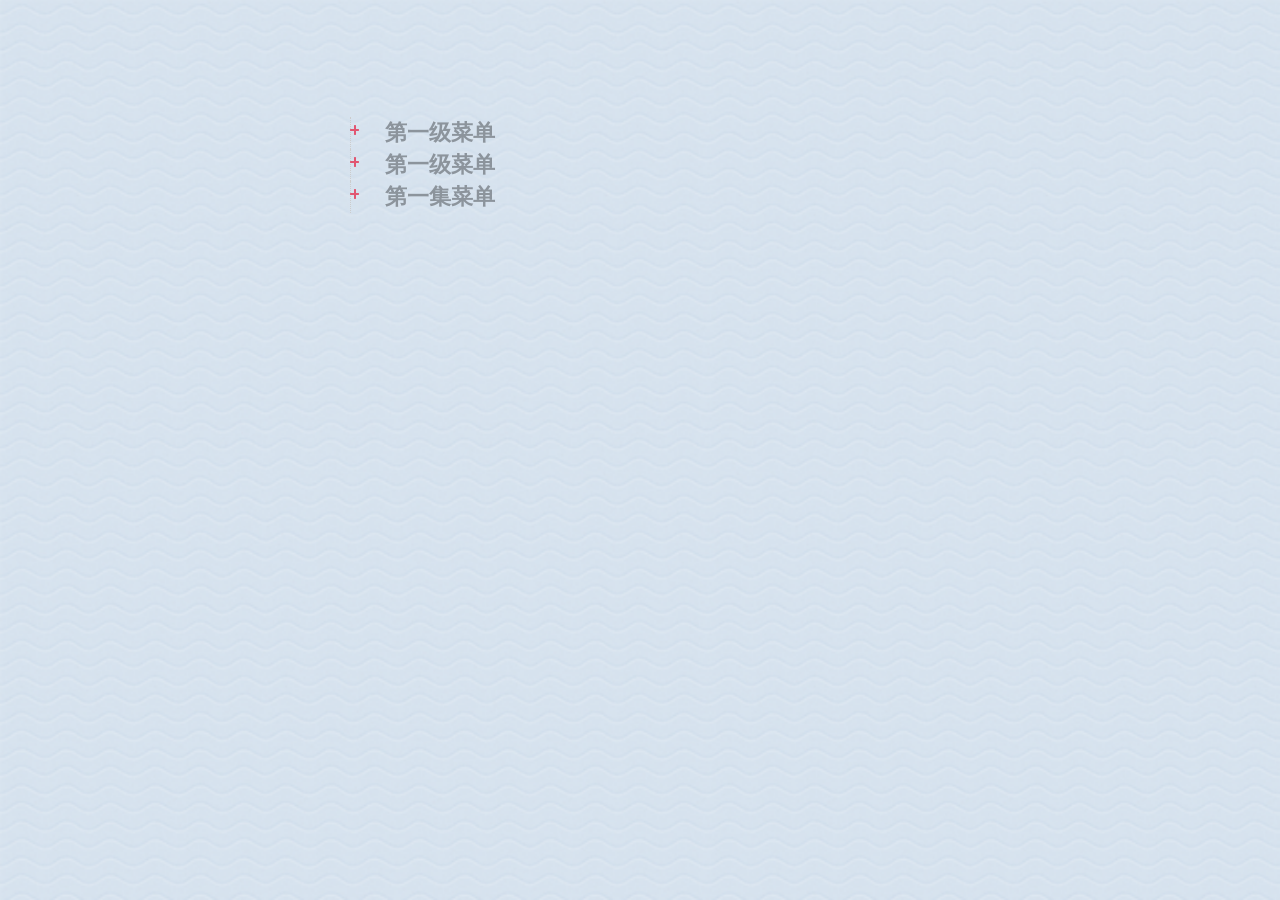
<file: case/云/无限级菜单.1/index.html>
<!DOCTYPE html>
<html lang="zh-cn">
	<head>
		<meta http-equiv="Content-Type" content="text/html; charset=utf-8" />
        <title></title>
		<style>
			html {

				width: 100%;
				height: 100%;
			}
			body{
				margin: 0px;
				width: 100%;
				height: 100%;
			}
			.main {
				width: 100%;
				height: 100%;
				background: url(./image/bg.png) no-repeat;
				background-size: 100% 100%;
				overflow: hidden;
			}
			.logo {
				display: block;
				width: 200px;
				height: 55px;
				
				margin: 20px auto;
			}
			.tree{
				height:100%;
				overflow: auto;
			}
			ul{
				list-style: none;
				font-size: 22px;
				color: #8c949c;
				font-weight: bold;
				width:100%;
				/* height:100%; */
			}

			ul li {
				position: relative;
				padding-left: 10px;
				/* height:32px; */
				overflow: hidden;
			}

			ul li div{
				height: 98%;
				/* width: 1px; */
				border-left: 1px dotted #ccc;
				/* position: absolute; */
				/* left: 34px; */
				/* top: 18px; */
				/* margin-left :4px; */
				line-height:32px;
			}

			ul ul{
				display: none;
			}

			ul li span {
				display: block;
				line-height: 32px;
				padding-left: 15px;
				background: url(./image/icon.png) no-repeat left 500px;
				width:20px;
				height:20px;
				float : left;
			}
			
			ul li span.add {
				background-position: 0px -32px;
			}
			ul li span.line {
				background-position: 0px 11px;
			}


			.tree {
				margin-left: 300px;
			}

		</style>
<script>
var arr = [
	{
		title : "第一级菜单",
		child : [
			{title:"第二集菜单"},
			{title:"第二集菜单",
			child:[
					{title:"第三集菜单"},
					{title:"第三集菜单",
					child:[
						{title:"第四集菜单"},
						{title:"第四集菜单"},
						{title:"第四集菜单",child:[
							{title:"第五季菜单"}
						]}
					]
					},
					{title:"第三集菜单"}
				]
			},
			{
				title:"第二集菜单",
				child:[
					{title:"第三集菜单"},
					{title:"第三集菜单"}
				]
			}
		]
	},
	{
		title : "第一级菜单",
		child : [
			{title:"第二集菜单"},
			{title:"第二集菜单",
			child:[
					{title:"第三集菜单"},
					{title:"第三集菜单",
					child:[
						{title:"第四集菜单"},
						{title:"第四集菜单"},
						{title:"第四集菜单"}
					]
					},
					{title:"第三集菜单"}
				]
			},
			{
				title:"第二集菜单",
				child:[
					{title:"第三集菜单"},
					{title:"第三集菜单"}
				]
			}
		]
	},
	{
		title:"第一集菜单",
		child : [
			{title:"第二集菜单"},
			{title:"第二集菜单",
			
			},
			{
				title:"第二集菜单",
				child:[
					{title:"第三集菜单"},
					{title:"第三集菜单"}
				]
			}
		] 
	}
];
	
</script>
	</head>
	<body>
		<div class="main">
			<a href="#" class="logo"></a>
			<div class="tree">
				<ul id="oUl">
					<!-- <li>
						<span class="add"></span>
						<div>第一级菜单</div>
						<ul>
							<li>
								<span class="line"></span>
								<div>第二级菜单</div>
							</li>
							<li>
								<span class="line"></span>
								<div>第二级菜单</div>
							</li>
						</ul>
					</li>
					<li>
						<span class="line"></span>
						<div>第一级菜单</div>
					</li>
					<li>
						<span class="line"></span>
						<div>第一级菜单</div>
					</li> -->
				</ul>
			</div>

		</div>
	</body>
<script>
	/*
		add  +
		line -

		[{title,child}]
		有child就有子级

		<li>
			<span class="add"></span>
			<div>第一级菜单</div>
			<ul>
				<li>
					<span class="line"></span>
					<div>第二级菜单</div>
				</li>
			</ul>
		</li>
	*/
	console.log(arr);

	function render(arr){
		//li
		let html = '';
		//遍历数组生成li
		arr.forEach(item=>{
			//数组中的每项是否有child
			let ischild = item.child?true:false; 
			//如果有child，span的类名就为add否则''
			html += `
				<li>
					<span class="${ischild?'add':''}"></span>
					<div>${item.title}</div>
				`;
			if(ischild){
				//如果有child，就又写ul，ul下生成一堆li
				//把子级数组传到render中
				html += `<ul>${render(item.child)}</ul>`;
			}
		});
		
		html += '</li>';

		console.log(html);
		return html;
	}

	oUl.innerHTML = render(arr);

	//点击div

	oUl.onclick = function(ev){
		if(ev.target.tagName === 'DIV'){
			let next = ev.target.nextElementSibling;
			let prev = ev.target.previousElementSibling;
			if(next){
				//如果add是true就变line，否则add
				if(prev.classList.contains('add')){

					// for(let i=0;i<uls.length;i++){
					// 	uls[i].style.display = 'none';
					// 	uls[i].parentNode.children[0].className = 'add';
					// }

					/*
						点击的时候把隔壁的li中的ul关闭
						通过当前的div找到li的父级ul
						通过ul的children找到了包括
						父级在内的li们

						然后把div的父级(li)排除，
						只剩下兄弟级的li
					*/


					next.style.display = 'block';
					prev.classList.replace('add','line');

					//li
					let parent = ev.target.parentNode;
					//通过div父级父级找到ul
					let ul = ev.target.parentNode.parentNode;
					//包括父级在内的所有li
					let lis = ul.children;
					//循环包括父级在内的所有li
					// console.log(lis)
					for(let i=0;i<lis.length;i++){
						//把父级排除，就是兄弟级
						if(lis[i] != parent){
							// console.log(lis[i])
							//关闭兄弟级下的ul
							let uls = lis[i].getElementsByTagName('ul');
							for(let j=0;j<uls.length;j++){
								uls[j].style.display = 'none';
								uls[j].parentNode.children[0].className = 'add';
							}
						}
					}

					/*
						打开当前，收起兄弟
					*/

				}else{
					next.style.display = 'none';
					prev.classList.replace('line','add');
				}
			}
		}
	}



	


</script>
</html>
</file>
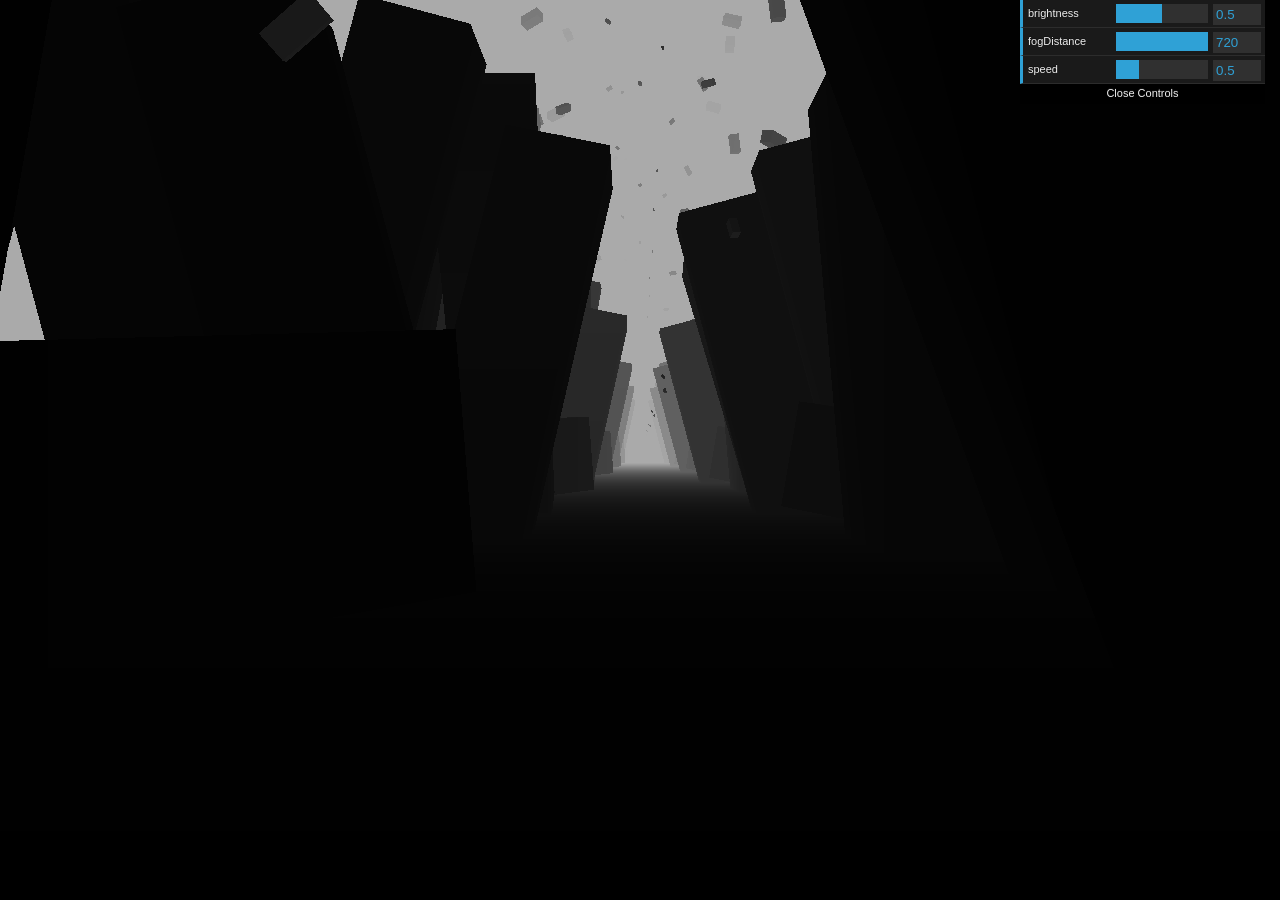
<file: case/分享/canvas/index.html>
<!DOCTYPE html>
<html lang="en" >
<head>
<meta charset="UTF-8">
<title>Falling City</title>
<meta name="viewport" content="width=device-width, initial-scale=1, viewport-fit=cover">

<link rel="stylesheet" href="css/style.css">

</head>

<body>

<script src='js/three.min.js'></script>
<script src='js/dat.gui.min.js'></script>
<script src="js/script.js"></script>

</body>
</html>
</file>
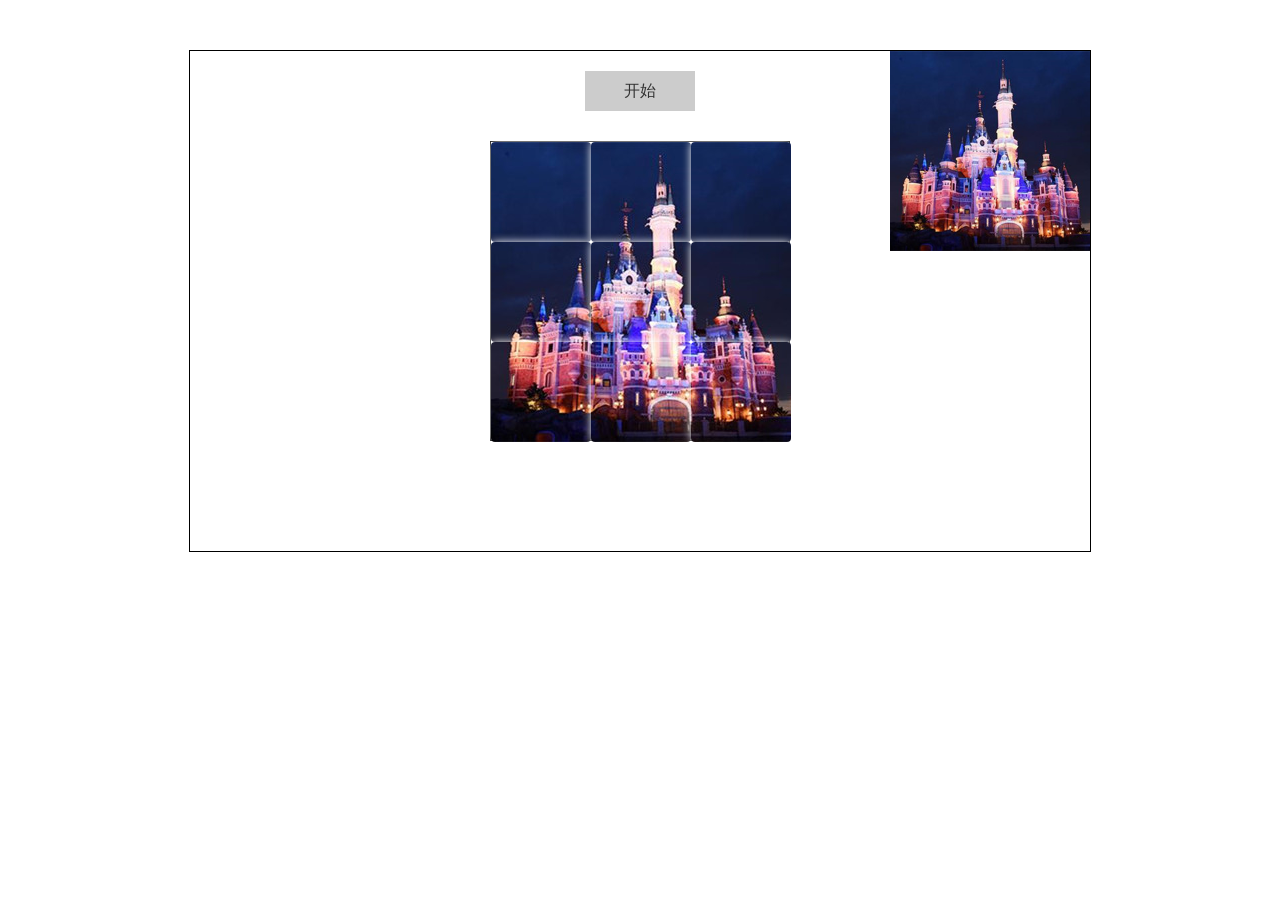
<file: case/分享/九宫格（图片）/index.html>
<!DOCTYPE html>
<html lang="en">

<head>
    <meta charset="UTF-8">
    <meta name="viewport" content="width=device-width, initial-scale=1.0">
    <meta http-equiv="X-UA-Compatible" content="ie=edge">
    <title>Document</title>
    <link rel="stylesheet" href="./index.css">
</head>

<body>
    <div class="wrapper">
        <div class="start">开始</div>
        <div class="imgBox"></div>
        <img src="./index.jpg" alt="">
    </div>
    <script src="./index.js"></script>
</body>

</html>
</file>
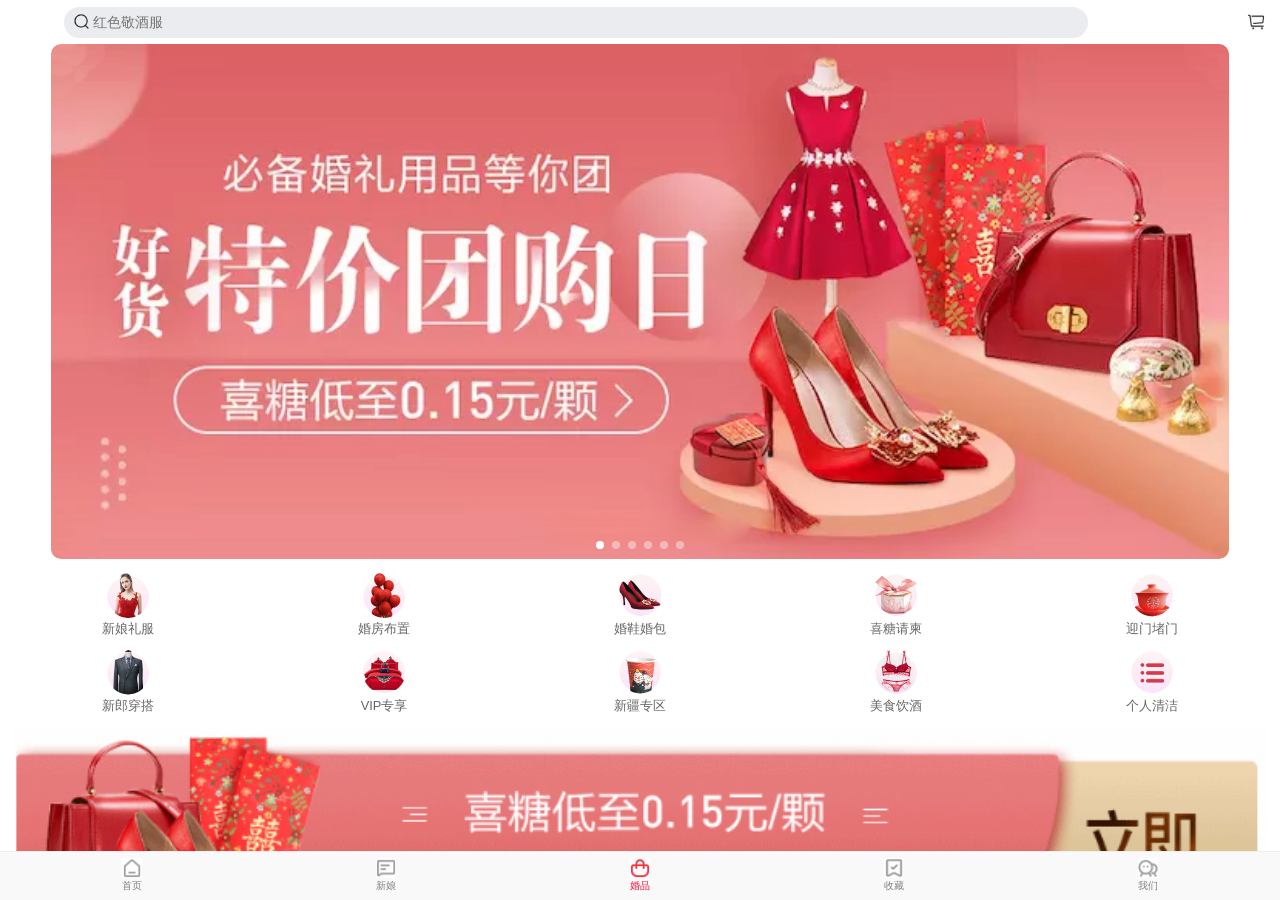
<file: case/分享/商城首页模板/index.html>
<!DOCTYPE html>
<html lang="en">
<head>
	<meta charset="UTF-8">
	<title>婚庆婚礼手机商城首页模板</title>
	<meta content="width=device-width,initial-scale=1.0,maximum-scale=1.0,user-scalable=0" name="viewport" />
	<meta content="yes" name="apple-mobile-web-app-capable" />
	<meta content="black" name="apple-mobile-web-app-status-bar-style" />
	<meta content="telephone=no" name="format-detection" />
	<link href="css/style.css" rel="stylesheet" type="text/css" />
</head>
<body>
<!--

* 17素材vip建站专区模块代码
* 详尽信息请看官网：http://www.17sucai.com/pins/vip
*
* Copyright , 温州易站网络科技有限公司版权所有
*
* 请尊重原创，未经允许请勿转载。
* 在保留版权的前提下可应用于个人或商业用途

-->
<section class="aui-flexView">
	<header class="aui-navBar aui-navBar-fixed">
		<div class="aui-center">
			<div class="aui-search-box">
				<i class="icon icon-search"></i>
				<input type="text" placeholder="红色敬酒服">
			</div>
		</div>
		<a href="javascript:;" class="aui-navBar-item">
			<i class="icon icon-return"></i>
		</a>

	</header>
	<section class="aui-scrollView">

		<div class="m-slider" data-ydui-slider>
			<div class="slider-wrapper">
				<div class="slider-item">
					<a href="javascript:;">
						<img src="images/banner.png" alt="">
					</a>
				</div>
				<div class="slider-item">
					<a href="javascript:;">
						<img src="images/banner.png" alt="">
					</a>
				</div>
				<div class="slider-item">
					<a href="javascript:;">
						<img src="images/banner.png" alt="">
					</a>
				</div>
				<div class="slider-item">
					<a href="javascript:;">
						<img src="images/banner.png" alt="">
					</a>
				</div>
				<div class="slider-item">
					<a href="javascript:;">
						<img src="images/banner.png" alt="">
					</a>
				</div>
				<div class="slider-item">
					<a href="javascript:;">
						<img src="images/banner.png" alt="">
					</a>
				</div>
			</div>
			<div class="slider-pagination"></div>
		</div>
		<div class="aui-palace">
			<a href="javascript:;" class="aui-palace-grid">
				<div class="aui-palace-grid-icon">
					<img src="images/nav-001.png" alt="">
				</div>
				<div class="aui-palace-grid-text">
					<h2>新娘礼服</h2>
				</div>
			</a>
			<a href="javascript:;" class="aui-palace-grid">
				<div class="aui-palace-grid-icon">
					<img src="images/nav-002.png" alt="">
				</div>
				<div class="aui-palace-grid-text">
					<h2>婚房布置</h2>
				</div>
			</a>
			<a href="javascript:;" class="aui-palace-grid">
				<div class="aui-palace-grid-icon">
					<img src="images/nav-003.png" alt="">
				</div>
				<div class="aui-palace-grid-text">
					<h2>婚鞋婚包</h2>
				</div>
			</a>
			<a href="javascript:;" class="aui-palace-grid">
				<div class="aui-palace-grid-icon">
					<img src="images/nav-004.png" alt="">
				</div>
				<div class="aui-palace-grid-text">
					<h2>喜糖请柬</h2>
				</div>
			</a>
			<a href="javascript:;" class="aui-palace-grid">
				<div class="aui-palace-grid-icon">
					<img src="images/nav-005.png" alt="">
				</div>
				<div class="aui-palace-grid-text">
					<h2>迎门堵门</h2>
				</div>
			</a>
			<a href="javascript:;" class="aui-palace-grid">
				<div class="aui-palace-grid-icon">
					<img src="images/nav-006.png" alt="">
				</div>
				<div class="aui-palace-grid-text">
					<h2>新郎穿搭</h2>
				</div>
			</a>
			<a href="javascript:;" class="aui-palace-grid">
				<div class="aui-palace-grid-icon">
					<img src="images/nav-007.png" alt="">
				</div>
				<div class="aui-palace-grid-text">
					<h2>VIP专享</h2>
				</div>
			</a>
			<a href="javascript:;" class="aui-palace-grid">
				<div class="aui-palace-grid-icon">
					<img src="images/nav-008.png" alt="">
				</div>
				<div class="aui-palace-grid-text">
					<h2>新疆专区</h2>
				</div>
			</a>
			<a href="javascript:;" class="aui-palace-grid">
				<div class="aui-palace-grid-icon">
					<img src="images/nav-009.png" alt="">
				</div>
				<div class="aui-palace-grid-text">
					<h2>美食饮酒</h2>
				</div>
			</a>
			<a href="javascript:;" class="aui-palace-grid">
				<div class="aui-palace-grid-icon">
					<img src="images/nav-010.png" alt="">
				</div>
				<div class="aui-palace-grid-text">
					<h2>个人清洁</h2>
				</div>
			</a>
		</div>
		<div class="aui-flex aui-flex-clear">
			<div class="aui-flex-box">
				<img src="images/ad-001.png" alt="">
			</div>
		</div>
		<div class="aui-list-theme-box aui-list-theme-box-one aui-list-theme-box-two">
			<a href="javascript:;" class="aui-list-item ">
				<div class="aui-list-theme-message">
					<div class="aui-flex">
						<div class="aui-flex-box">
							<h1>实时热销榜</h1>
							<p>他们最受欢迎</p>
						</div>
					</div>
				</div>
				<div class="aui-list-theme-img">
					<img src="images/sx-001.png" alt="">
				</div>
			</a>
			<a href="javascript:;" class="aui-list-item ">
				<div class="aui-list-theme-message">
					<div class="aui-flex">
						<div class="aui-flex-box">
							<h1>好物收藏榜</h1>
							<p>准新娘购物车揭秘</p>
						</div>
					</div>
				</div>
				<div class="aui-list-theme-img">
					<img src="images/sx-002.png" alt="">
				</div>
			</a>
			<a href="javascript:;" class="aui-list-item ">
				<div class="aui-list-theme-message">
					<div class="aui-flex">
						<div class="aui-flex-box">
							<h1>每日上新</h1>
							<p>九折抢鲜体验</p>
						</div>
					</div>
				</div>
				<div class="aui-list-theme-img">
					<img src="images/sx-003.png" alt="">
				</div>
			</a>
			<a href="javascript:;" class="aui-list-item ">
				<div class="aui-list-theme-message">
					<div class="aui-flex">
						<div class="aui-flex-box">
							<h1>订制婚品</h1>
							<p>准新娘购物车揭秘</p>
						</div>
					</div>
				</div>
				<div class="aui-list-theme-img">
					<img src="images/sx-004.png" alt="">
				</div>
			</a>
		</div>



		<div class="aui-chang-box">
			<div class="aui-flex aui-fleTen">
				<div class="aui-flex-box">
					<h2 class="aui-title-time">
						<img src="images/time.png" alt="">
					</h2>
					<div class="aui-limit-time clearfix">
						<!--<div class="aui-fl-time">距结束</div>-->
						<div class="time-item">
							<span class="hour_show">00</span>
							<em>:</em>
							<span class="minute_show">00</span>
							<em>:</em>
							<span class="second_show">00</span>
						</div>
					</div>
				</div>
				<div class="aui-arrow">
					<span>更多</span>
				</div>
			</div>
			<div class="aui-list-theme-box aui-list-theme-box-three">
				<a href="javascript:;" class="aui-list-item">
					<div class="aui-list-theme-img">
						<img src="images/pd-001.png" alt="">
					</div>
					<div class="aui-list-theme-message">
						<h3 class="aui-list-theme-subtitle">麦德好果仁雪花限量</h3>
						<div class="aui-flex">
							<div class="aui-flex-box">
								<h2><em>￥</em>648 <i>￥899</i></h2>
							</div>
						</div>
					</div>
				</a>
				<a href="javascript:;" class="aui-list-item">
					<div class="aui-list-theme-img">
						<img src="images/pd-002.png" alt="">
					</div>
					<div class="aui-list-theme-message">
						<h3 class="aui-list-theme-subtitle">韩式清晰服装限时购买</h3>
						<div class="aui-flex">
							<div class="aui-flex-box">
								<h2><em>￥</em>648 <i>￥899</i></h2>
							</div>
						</div>
					</div>
				</a>
				<a href="javascript:;" class="aui-list-item">
					<div class="aui-list-theme-img">
						<img src="images/pd-003.png" alt="">
					</div>
					<div class="aui-list-theme-message">
						<h3 class="aui-list-theme-subtitle">喜字拉花不知婚场限量</h3>
						<div class="aui-flex">
							<div class="aui-flex-box">
								<h2><em>￥</em>648 <i>￥899</i></h2>
							</div>
						</div>
					</div>
				</a>
			</div>
		</div>
		<div class="aui-flex">
			<div class="aui-flex-box">
				<h4>新人订婚必备品</h4>
			</div>
			<div class="aui-arrow">
				<span>更多</span>
			</div>
		</div>
		<div class="aui-list-theme-box aui-list-theme-box-three">
			<a href="javascript:;" class="aui-list-item">
				<div class="aui-list-theme-img">
					<img src="images/pd-007.png" alt="">
				</div>
				<div class="aui-list-theme-message">
					<h3 class="aui-list-theme-subtitle">麦德好果仁雪花限量</h3>
					<div class="aui-flex">
						<div class="aui-flex-box">
							<h2><em>￥</em>648 <i>￥899</i></h2>
						</div>
					</div>
				</div>
			</a>
			<a href="javascript:;" class="aui-list-item">
				<div class="aui-list-theme-img">
					<img src="images/pd-008.png" alt="">
				</div>
				<div class="aui-list-theme-message">
					<h3 class="aui-list-theme-subtitle">韩式清晰服装限时购买</h3>
					<div class="aui-flex">
						<div class="aui-flex-box">
							<h2><em>￥</em>648 <i>￥899</i></h2>
						</div>
					</div>
				</div>
			</a>
			<a href="javascript:;" class="aui-list-item">
				<div class="aui-list-theme-img">
					<img src="images/pd-009.png" alt="">
				</div>
				<div class="aui-list-theme-message">
					<h3 class="aui-list-theme-subtitle">喜字拉花不知婚场限量</h3>
					<div class="aui-flex">
						<div class="aui-flex-box">
							<h2><em>￥</em>648 <i>￥899</i></h2>
						</div>
					</div>
				</div>
			</a>
		</div>


		<div class="aui-flex">
			<div class="aui-flex-box">
				<h4>一套搞定不发愁</h4>
			</div>
			<div class="aui-arrow">
				<span>更多</span>
			</div>
		</div>
		<div class="aui-list-theme-box aui-list-theme-box-three">
			<a href="javascript:;" class="aui-list-item">
				<div class="aui-list-theme-img">
					<img src="images/pd-004.png" alt="">
				</div>
				<div class="aui-list-theme-message">
					<h3 class="aui-list-theme-subtitle">麦德好果仁雪花限量</h3>
					<div class="aui-flex">
						<div class="aui-flex-box">
							<h2><em>￥</em>648 <i>￥899</i></h2>
						</div>
					</div>
				</div>
			</a>
			<a href="javascript:;" class="aui-list-item">
				<div class="aui-list-theme-img">
					<img src="images/pd-005.png" alt="">
				</div>
				<div class="aui-list-theme-message">
					<h3 class="aui-list-theme-subtitle">韩式清晰服装限时购买</h3>
					<div class="aui-flex">
						<div class="aui-flex-box">
							<h2><em>￥</em>648 <i>￥899</i></h2>
						</div>
					</div>
				</div>
			</a>
			<a href="javascript:;" class="aui-list-item">
				<div class="aui-list-theme-img">
					<img src="images/pd-006.png" alt="">
				</div>
				<div class="aui-list-theme-message">
					<h3 class="aui-list-theme-subtitle">喜字拉花不知婚场限量</h3>
					<div class="aui-flex">
						<div class="aui-flex-box">
							<h2><em>￥</em>648 <i>￥899</i></h2>
						</div>
					</div>
				</div>
			</a>
		</div>

		<div class="aui-flex">
			<div class="aui-flex-box">
				<h4>给伴娘准备这些</h4>
			</div>
			<div class="aui-arrow">
				<span>更多</span>
			</div>
		</div>
		<div class="aui-list-theme-box aui-list-theme-box-three">
			<a href="javascript:;" class="aui-list-item">
				<div class="aui-list-theme-img">
					<img src="images/pd-010.png" alt="">
				</div>
				<div class="aui-list-theme-message">
					<h3 class="aui-list-theme-subtitle">麦德好果仁雪花限量</h3>
					<div class="aui-flex">
						<div class="aui-flex-box">
							<h2><em>￥</em>648 <i>￥899</i></h2>
						</div>
					</div>
				</div>
			</a>
			<a href="javascript:;" class="aui-list-item">
				<div class="aui-list-theme-img">
					<img src="images/pd-001.png" alt="">
				</div>
				<div class="aui-list-theme-message">
					<h3 class="aui-list-theme-subtitle">韩式清晰服装限时购买</h3>
					<div class="aui-flex">
						<div class="aui-flex-box">
							<h2><em>￥</em>648 <i>￥899</i></h2>
						</div>
					</div>
				</div>
			</a>
			<a href="javascript:;" class="aui-list-item">
				<div class="aui-list-theme-img">
					<img src="images/pd-006.png" alt="">
				</div>
				<div class="aui-list-theme-message">
					<h3 class="aui-list-theme-subtitle">喜字拉花不知婚场限量</h3>
					<div class="aui-flex">
						<div class="aui-flex-box">
							<h2><em>￥</em>648 <i>￥899</i></h2>
						</div>
					</div>
				</div>
			</a>
		</div>




		<div class="aui-flex aui-flex-clear">
			<div class="aui-flex-box">
				<img src="images/ad-002.png" alt="">
			</div>
		</div>


		<div class="aui-tab" data-ydui-tab >
			<ul class="tab-nav">
				<li class="tab-nav-item tab-active">
					<a href="javascript:;">
						<span>精选</span>
					</a>
				</li>
				<li class="tab-nav-item">
					<a href="javascript:;">
						<span>新娘穿搭</span>
					</a>
				</li>
				<li class="tab-nav-item">
					<a href="javascript:;">
						<span>大婚当天必备</span>
					</a>
				</li>
				<li class="tab-nav-item">
					<a href="javascript:;">
						<span>走心回礼</span>
					</a>
				</li>
			</ul>
			<div class="tab-panel">
				<div class="tab-panel-item tab-active">
					<div class="aui-list-theme-box aui-list-theme-box-three aui-list-theme-box-five">
						<a href="javascript:;" class="aui-list-item">
							<div class="aui-list-theme-img">
								<img src="images/pd-011.png" alt="">
							</div>
							<div class="aui-list-theme-message">
								<h3 class="aui-list-theme-subtitle"><em>包邮</em>麦德好果仁雪花限量麦德好果仁雪花限量</h3>
								<div class="aui-flex">
									<div class="aui-flex-box">
										<h2><em>￥</em>648 <i>￥899</i></h2>
									</div>
								</div>
							</div>
						</a>
						<a href="javascript:;" class="aui-list-item">
							<div class="aui-list-theme-img">
								<img src="images/pd-012.png" alt="">
							</div>
							<div class="aui-list-theme-message">
								<h3 class="aui-list-theme-subtitle"><em>包邮</em>韩式清晰服装限时购买</h3>
								<div class="aui-flex">
									<div class="aui-flex-box">
										<h2><em>￥</em>648 <i>￥899</i></h2>
									</div>
								</div>
							</div>
						</a>
						<a href="javascript:;" class="aui-list-item">
							<div class="aui-list-theme-img">
								<img src="images/pd-013.png" alt="">
							</div>
							<div class="aui-list-theme-message">
								<h3 class="aui-list-theme-subtitle">喜字拉花不知婚场限量</h3>
								<div class="aui-flex">
									<div class="aui-flex-box">
										<h2><em>￥</em>648 <i>￥899</i></h2>
									</div>
								</div>
							</div>
						</a>
						<a href="javascript:;" class="aui-list-item">
							<div class="aui-list-theme-img">
								<img src="images/pd-014.png" alt="">
							</div>
							<div class="aui-list-theme-message">
								<h3 class="aui-list-theme-subtitle">喜字拉花不知婚场限量</h3>
								<div class="aui-flex">
									<div class="aui-flex-box">
										<h2><em>￥</em>648 <i>￥899</i></h2>
									</div>
								</div>
							</div>
						</a>
						<a href="javascript:;" class="aui-list-item">
							<div class="aui-list-theme-img">
								<img src="images/pd-015.png" alt="">
							</div>
							<div class="aui-list-theme-message">
								<h3 class="aui-list-theme-subtitle">喜字拉花不知婚场限量</h3>
								<div class="aui-flex">
									<div class="aui-flex-box">
										<h2><em>￥</em>648 <i>￥899</i></h2>
									</div>
								</div>
							</div>
						</a>
						<a href="javascript:;" class="aui-list-item">
							<div class="aui-list-theme-img">
								<img src="images/pd-016.png" alt="">
							</div>
							<div class="aui-list-theme-message">
								<h3 class="aui-list-theme-subtitle">喜字拉花不知婚场限量</h3>
								<div class="aui-flex">
									<div class="aui-flex-box">
										<h2><em>￥</em>648 <i>￥899</i></h2>
									</div>
								</div>
							</div>
						</a>
					</div>
				</div>
				<div class="tab-panel-item">
					<div class="aui-list-theme-box aui-list-theme-box-three aui-list-theme-box-five">
						<a href="javascript:;" class="aui-list-item">
							<div class="aui-list-theme-img">
								<img src="images/pd-011.png" alt="">
							</div>
							<div class="aui-list-theme-message">
								<h3 class="aui-list-theme-subtitle"><em>包邮</em>麦德好果仁雪花限量麦德好果仁雪花限量</h3>
								<div class="aui-flex">
									<div class="aui-flex-box">
										<h2><em>￥</em>648 <i>￥899</i></h2>
									</div>
								</div>
							</div>
						</a>
						<a href="javascript:;" class="aui-list-item">
							<div class="aui-list-theme-img">
								<img src="images/pd-012.png" alt="">
							</div>
							<div class="aui-list-theme-message">
								<h3 class="aui-list-theme-subtitle"><em>包邮</em>韩式清晰服装限时购买</h3>
								<div class="aui-flex">
									<div class="aui-flex-box">
										<h2><em>￥</em>648 <i>￥899</i></h2>
									</div>
								</div>
							</div>
						</a>
						<a href="javascript:;" class="aui-list-item">
							<div class="aui-list-theme-img">
								<img src="images/pd-013.png" alt="">
							</div>
							<div class="aui-list-theme-message">
								<h3 class="aui-list-theme-subtitle">喜字拉花不知婚场限量</h3>
								<div class="aui-flex">
									<div class="aui-flex-box">
										<h2><em>￥</em>648 <i>￥899</i></h2>
									</div>
								</div>
							</div>
						</a>
						<a href="javascript:;" class="aui-list-item">
							<div class="aui-list-theme-img">
								<img src="images/pd-014.png" alt="">
							</div>
							<div class="aui-list-theme-message">
								<h3 class="aui-list-theme-subtitle">喜字拉花不知婚场限量</h3>
								<div class="aui-flex">
									<div class="aui-flex-box">
										<h2><em>￥</em>648 <i>￥899</i></h2>
									</div>
								</div>
							</div>
						</a>
						<a href="javascript:;" class="aui-list-item">
							<div class="aui-list-theme-img">
								<img src="images/pd-015.png" alt="">
							</div>
							<div class="aui-list-theme-message">
								<h3 class="aui-list-theme-subtitle">喜字拉花不知婚场限量</h3>
								<div class="aui-flex">
									<div class="aui-flex-box">
										<h2><em>￥</em>648 <i>￥899</i></h2>
									</div>
								</div>
							</div>
						</a>
						<a href="javascript:;" class="aui-list-item">
							<div class="aui-list-theme-img">
								<img src="images/pd-016.png" alt="">
							</div>
							<div class="aui-list-theme-message">
								<h3 class="aui-list-theme-subtitle">喜字拉花不知婚场限量</h3>
								<div class="aui-flex">
									<div class="aui-flex-box">
										<h2><em>￥</em>648 <i>￥899</i></h2>
									</div>
								</div>
							</div>
						</a>
					</div>
				</div>
				<div class="tab-panel-item">
					<div class="aui-list-theme-box aui-list-theme-box-three aui-list-theme-box-five">
						<a href="javascript:;" class="aui-list-item">
							<div class="aui-list-theme-img">
								<img src="images/pd-011.png" alt="">
							</div>
							<div class="aui-list-theme-message">
								<h3 class="aui-list-theme-subtitle"><em>包邮</em>麦德好果仁雪花限量麦德好果仁雪花限量</h3>
								<div class="aui-flex">
									<div class="aui-flex-box">
										<h2><em>￥</em>648 <i>￥899</i></h2>
									</div>
								</div>
							</div>
						</a>
						<a href="javascript:;" class="aui-list-item">
							<div class="aui-list-theme-img">
								<img src="images/pd-012.png" alt="">
							</div>
							<div class="aui-list-theme-message">
								<h3 class="aui-list-theme-subtitle"><em>包邮</em>韩式清晰服装限时购买</h3>
								<div class="aui-flex">
									<div class="aui-flex-box">
										<h2><em>￥</em>648 <i>￥899</i></h2>
									</div>
								</div>
							</div>
						</a>
						<a href="javascript:;" class="aui-list-item">
							<div class="aui-list-theme-img">
								<img src="images/pd-013.png" alt="">
							</div>
							<div class="aui-list-theme-message">
								<h3 class="aui-list-theme-subtitle">喜字拉花不知婚场限量</h3>
								<div class="aui-flex">
									<div class="aui-flex-box">
										<h2><em>￥</em>648 <i>￥899</i></h2>
									</div>
								</div>
							</div>
						</a>
						<a href="javascript:;" class="aui-list-item">
							<div class="aui-list-theme-img">
								<img src="images/pd-014.png" alt="">
							</div>
							<div class="aui-list-theme-message">
								<h3 class="aui-list-theme-subtitle">喜字拉花不知婚场限量</h3>
								<div class="aui-flex">
									<div class="aui-flex-box">
										<h2><em>￥</em>648 <i>￥899</i></h2>
									</div>
								</div>
							</div>
						</a>
						<a href="javascript:;" class="aui-list-item">
							<div class="aui-list-theme-img">
								<img src="images/pd-015.png" alt="">
							</div>
							<div class="aui-list-theme-message">
								<h3 class="aui-list-theme-subtitle">喜字拉花不知婚场限量</h3>
								<div class="aui-flex">
									<div class="aui-flex-box">
										<h2><em>￥</em>648 <i>￥899</i></h2>
									</div>
								</div>
							</div>
						</a>
						<a href="javascript:;" class="aui-list-item">
							<div class="aui-list-theme-img">
								<img src="images/pd-016.png" alt="">
							</div>
							<div class="aui-list-theme-message">
								<h3 class="aui-list-theme-subtitle">喜字拉花不知婚场限量</h3>
								<div class="aui-flex">
									<div class="aui-flex-box">
										<h2><em>￥</em>648 <i>￥899</i></h2>
									</div>
								</div>
							</div>
						</a>
					</div>
				</div>
				<div class="tab-panel-item">
					<div class="aui-list-theme-box aui-list-theme-box-three aui-list-theme-box-five">
						<a href="javascript:;" class="aui-list-item">
							<div class="aui-list-theme-img">
								<img src="images/pd-011.png" alt="">
							</div>
							<div class="aui-list-theme-message">
								<h3 class="aui-list-theme-subtitle"><em>包邮</em>麦德好果仁雪花限量麦德好果仁雪花限量</h3>
								<div class="aui-flex">
									<div class="aui-flex-box">
										<h2><em>￥</em>648 <i>￥899</i></h2>
									</div>
								</div>
							</div>
						</a>
						<a href="javascript:;" class="aui-list-item">
							<div class="aui-list-theme-img">
								<img src="images/pd-012.png" alt="">
							</div>
							<div class="aui-list-theme-message">
								<h3 class="aui-list-theme-subtitle"><em>包邮</em>韩式清晰服装限时购买</h3>
								<div class="aui-flex">
									<div class="aui-flex-box">
										<h2><em>￥</em>648 <i>￥899</i></h2>
									</div>
								</div>
							</div>
						</a>
						<a href="javascript:;" class="aui-list-item">
							<div class="aui-list-theme-img">
								<img src="images/pd-013.png" alt="">
							</div>
							<div class="aui-list-theme-message">
								<h3 class="aui-list-theme-subtitle">喜字拉花不知婚场限量</h3>
								<div class="aui-flex">
									<div class="aui-flex-box">
										<h2><em>￥</em>648 <i>￥899</i></h2>
									</div>
								</div>
							</div>
						</a>
						<a href="javascript:;" class="aui-list-item">
							<div class="aui-list-theme-img">
								<img src="images/pd-014.png" alt="">
							</div>
							<div class="aui-list-theme-message">
								<h3 class="aui-list-theme-subtitle">喜字拉花不知婚场限量</h3>
								<div class="aui-flex">
									<div class="aui-flex-box">
										<h2><em>￥</em>648 <i>￥899</i></h2>
									</div>
								</div>
							</div>
						</a>
						<a href="javascript:;" class="aui-list-item">
							<div class="aui-list-theme-img">
								<img src="images/pd-015.png" alt="">
							</div>
							<div class="aui-list-theme-message">
								<h3 class="aui-list-theme-subtitle">喜字拉花不知婚场限量</h3>
								<div class="aui-flex">
									<div class="aui-flex-box">
										<h2><em>￥</em>648 <i>￥899</i></h2>
									</div>
								</div>
							</div>
						</a>
						<a href="javascript:;" class="aui-list-item">
							<div class="aui-list-theme-img">
								<img src="images/pd-016.png" alt="">
							</div>
							<div class="aui-list-theme-message">
								<h3 class="aui-list-theme-subtitle">喜字拉花不知婚场限量</h3>
								<div class="aui-flex">
									<div class="aui-flex-box">
										<h2><em>￥</em>648 <i>￥899</i></h2>
									</div>
								</div>
							</div>
						</a>
					</div>
				</div>
			</div>
		</div>

		<div style="height:55px;"></div>









	</section>
	<footer class="aui-footer aui-footer-fixed">
		<a href="javascript:;" class="aui-tabBar-item ">
                <span class="aui-tabBar-item-icon">
                    <i class="icon icon-loan"></i>
                </span>
			<span class="aui-tabBar-item-text">首页</span>
		</a>
		<a href="javascript:;" class="aui-tabBar-item ">
                <span class="aui-tabBar-item-icon">
                    <i class="icon icon-credit"></i>
                </span>
			<span class="aui-tabBar-item-text">新娘</span>
		</a>
		<a href="javascript:;" class="aui-tabBar-item aui-tabBar-item-active">
                <span class="aui-tabBar-item-icon">
                    <i class="icon icon-ions"></i>
                </span>
			<span class="aui-tabBar-item-text">婚品</span>
		</a>
		<a href="javascript:;" class="aui-tabBar-item ">
                <span class="aui-tabBar-item-icon">
                    <i class="icon icon-coin"></i>
                </span>
			<span class="aui-tabBar-item-text">收藏</span>
		</a>
		<a href="javascript:;" class="aui-tabBar-item ">
                <span class="aui-tabBar-item-icon">
                    <i class="icon icon-mine"></i>
                </span>
			<span class="aui-tabBar-item-text">我们</span>
		</a>
	</footer>
</section>
</body>

<script type="text/javascript" src="js/jquery.min.js"></script>
<script type="text/javascript" src="js/slider.js"></script>
<script type="text/javascript" src="js/tab.js"></script>
<script type="text/javascript">

	var intDiff = parseInt(12000);
	//倒计时总秒数量

	function timer(intDiff) {
		window.setInterval(function() {
			var day = 00
				, hour = 00
				, minute = 00
				, second = 00;
			//时间默认值
			if (intDiff > 0) {
				day = Math.floor(intDiff / (60 * 60 * 24));
				hour = Math.floor(intDiff / (60 * 60)) - (day * 24);
				minute = Math.floor(intDiff / 60) - (day * 24 * 60) - (hour * 60);
				second = Math.floor(intDiff) - (day * 24 * 60 * 60) - (hour * 60 * 60) - (minute * 60);
			}
			if (minute <= 9)
				minute = '0' + minute;
			if (second <= 9)
				second = '0' + second;
			$('.hour_show').html('0<s id="h"></s>' + hour + ' ');
			$('.minute_show').html('<s></s>' + minute + ' ');
			$('.second_show').html('<s></s>' + second + ' ');
			intDiff--;
		}, 1000);
	}

	$(function() {
		timer(intDiff);
	});
</script>
</html>
</file>
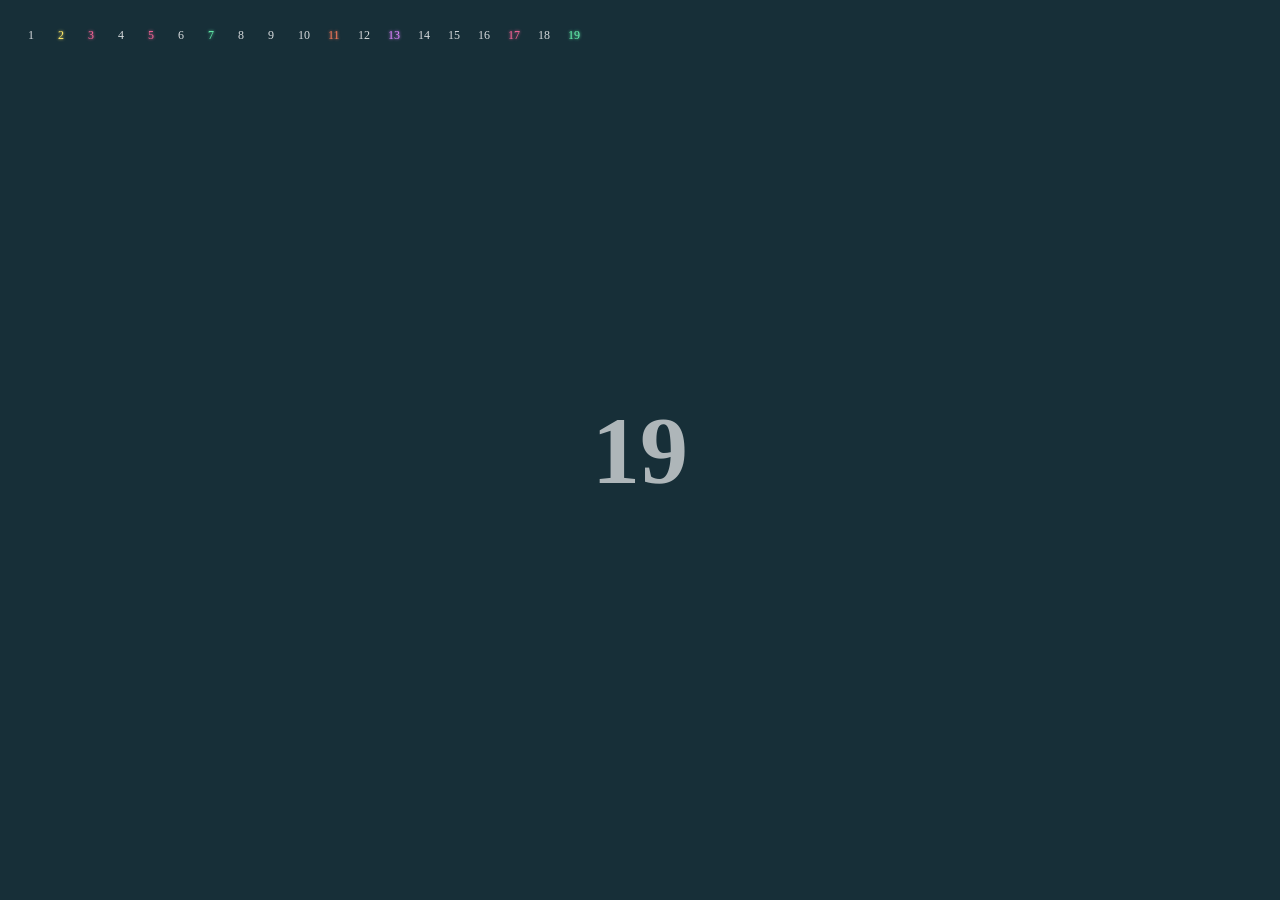
<file: case/分享/数字动画/index.html>
<!DOCTYPE html>
<html lang="en">

<head>
    <meta charset="UTF-8">
    <meta name="viewport" content="width=device-width, initial-scale=1.0">
    <meta http-equiv="X-UA-Compatible" content="ie=edge">
    <title>Document</title>
    <style>
        html {
            background: #172f38;
            color: #d7dbdd;
            padding: 20px;
            font-size: 12px;
            cursor: pointer;
            
        }

        .container span {
            float: left;
            min-width: 2em;
            margin-right: .5em;
        }

        .center {
            position: fixed;
            left: 50%;
            color: rgba(255, 255, 255, .65);
            top: 50%;
            transform: translate(-50%, -50%);
            font-size: 8em;
            font-weight: bold;
            transition: all 1s ease-in, opacity 0.7s ease-in 0.3s;
        }
    </style>
</head>

<body>
    <div class="container">

    </div>
    <div class="center" id="centerNum">

    </div>
    <script src="script/index.js"></script>
    <script>
        beginFind(function(n) {
            if (n < 2) {
                return false;
            }
            for (var i = 2; i < n - 1; i++) {
                if (n % i === 0) {
                    return false;
                }
            }
            return true;
        })
    </script>
</body>

</html>
</file>
<file: case/商品累计/price.css>
.wrap {
	width: 764px;
	height: 800px;
	margin: 0 auto;
	background: url(bg.png) no-repeat center center;
	display: flex;
}

.box {
	width: 479px;
	height: 591px;
	margin: auto;
	background: url(bg1.png) no-repeat center center;
	position: relative;
}
.list {
	width: 100%;
	position: absolute;
	left: 0;
	top: 138px;
}
.list li {
	margin-bottom: 18px;
	width: 100%;
	height: 44px;
	overflow: hidden;
	box-sizing: border-box;
	padding-left: 44px;
}
.list li i {
	width: 52px;
	height: 44px;
	float: left;
	margin-right: 10px;
	cursor: pointer;
}
.list li i:nth-of-type(1) {
	background: url(sub.png) no-repeat center center;
}
.list li i:nth-of-type(2) {
	background: url(add.png) no-repeat center center;
}
.list li em {
	width: 44px;
	height: 36px;
	float: left;
	background: #fff;
	border-radius: 5px;
	font: 16px/36px arial;
	text-align: center;
	margin-right: 10px;
}
.list li span {
	width: 224px;
	height: 36px;
	border-radius: 5px;
	float: left;
	margin-left: 10px;
	background: #171818;
	color: #878787;
	line-height: 36px;
	box-sizing: border-box;
	padding-left: 15px;
}
.list li span strong {
	margin-right: 10px;
}

.info {
	width: 100%;
	height: 140px;
	position: absolute;
	left: 0;
	bottom: 0;
	color: #878787;
	box-sizing: border-box;
	padding: 20px 0 0 42px;
}

.info em {
	width: 46px;
	height: 36px;
	display: inline-block;
	background: #fff;
	border-radius: 5px;
	font: 16px/36px arial;
	text-align: center;
	margin: 0 10px 0;
}
.info span:nth-of-type(2) em {
	width: 66px;
}
.info span:nth-of-type(3) em {
	width: 66px;
}
.info span:nth-of-type(1) {
	margin-right: 20px;
}
</file>
<file: case/轮播/css/index.css>
*{
    margin: 0;
    padding: 0;
}
ul{
    list-style: none;
}
#outer{
    position: relative;
    width:1000px;
    height:300px;
    margin:30px auto;
    overflow: hidden;
}
#swiper{
    position: absolute;
    left:0;
    width:6000px;
    height:300px;
}
#swiper div{
    width:1000px;
    height:300px;
    float: left;
}
#focus1{
    width:120px;
    height:30px;
    position: absolute;
    left:50%;
    bottom :15px;
    margin-left:-60px;
    z-index: 10;
}
#focus1 li{
    width:25px;
    height:25px;
    margin-right:5px;
    float:left;
    border-radius: 50%;
    background: #ffffff;
}
#focus1 li.select{
    background: lightcoral;
}
</file>
<file: case/云/云-1/css/css.css>
body,h1{
	margin:0;
}
ul{
	list-style: none;
	margin:0;
	padding:0px;
}
img{
	border:none;
	vertical-align: top;
}
a{
	text-decoration: none;
	color:#69747a;
}
body{
	font-family: "微软雅黑",arial,'宋体';
	font-size:14px;
	position: relative;
}
.fix:after{
	content: '';
	display: block;
	clear: both;
}
html,body{
	width:100%;
	height:100%;
	overflow: hidden;
}
#box{
	width:100%;
	height:100%;
	min-width: 1024px;
	position: relative;
}
#top{
	height:70px;
	border-bottom:1px solid #d1d9db;
}
.title{
	float:left;
	width:136px;
	height:36px;
	margin:18px 0 0 28px;
	/* background: url(../img/tt.jpg); */
}
.title a{
	float:left;
	width:136px;
	height:36px;
}
.title img{
	margin-top: -7px;
	width:50px;
	height:50px;
}
.right{
	width:102px;
	height:36px;
	float:right;
	margin:18px 28px 0 0;
}
.user{
	float:left;
	width:55px;
	height:36px;
	margin-right:15px;
}
.user span{
	float:left;
	width:36px;
	height:36px;
	margin-right:8px;
}
.user span img{
	float:left;
	width:36px;
	height:36px;
	
}
.user i{
	float: left;
	width:11px;
	height:36px;
	background: url(../img/jt.jpg) no-repeat left center;
}
.gap{
	float:left;
	width:1px;
	height:24px;
	margin-top:6px;
	background: #e4e5e7;
	margin-right:13px;
}
.set{
	float:left;
	width:18px;
	height:16px;
	background: url(../img/set.jpg) no-repeat;
	margin-top:10px;
}
#nav{
	width:100%;
	height:58px;
	border-bottom:1px solid #d1d9db;
	background: #ecf1f7;
}
.nav_left{
	float:left;
	padding-left:20px;
}
.nav_left li{
	float:left;
	margin-right:10px;
	padding:0 24px 0 54px;
	color:#6b7073;
	height:36px;
	line-height:38px;
	border:1px solid #d1d9db;
	border-radius: 4px;
	margin-top:10px;
	cursor: pointer;
	background: #fff;
	position: relative;
}
.nav_left li:hover{
	color:#56acdf;
	border-color: #56acdf;
}
.nav_left li i{
	position: absolute;
	left:20px;
	top:10px;
	width:20px;
	height:20px;
}
.nav_left li:nth-of-type(1) i{
	background: url(../img/download.png) no-repeat;
}
.nav_left li:nth-of-type(2) i{
	background:url(../img/fenxiang.png) no-repeat;
}
.nav_left li:nth-of-type(3) i{
	background: url(../img/move.png) no-repeat;
}
.nav_left li:nth-of-type(4) i{
	background: url(../img/ming.png) no-repeat;
}
.nav_left li:nth-of-type(5) i{
	background: url(../img/delete.png) no-repeat;
}
.nav_left li:nth-of-type(6) i{
	background: url(../img/create.png) no-repeat;
}
.nav_left li:nth-of-type(7) i{
	background: url(../img/refresh.png) no-repeat;
}
.nav_left li:last-of-type i{
	left:10px;
	top:10px;
}
.nav_left li:last-of-type{
	padding:0;
	height:36px;
	width:36px;
	margin-right:0;
}
.nav_right{
	float:right;
	padding-right:20px;
	width:106px;
	margin-top:10px;
	height:38px;
}
.nav_right .show_mode{
	float:left;
	width:36px;
	height:36px;
	border:1px solid #d1d9db;
	background:#fff url(../img/ico_type.jpg) no-repeat 10px 10px;
	border-radius: 4px;
	margin-right:10px;
}
/*sel1是按缩略图排列时的class*/
.nav_right .sel1{
	border-color: #56acdf;
	background: #56acdf url(../img/ico_type2.jpg) no-repeat 10px 10px;
}
.nav_right .sort_mode{
	position: relative;
	float:left;
	width:56px;
	height:36px;
	border:1px solid #d1d9db;
	border-radius: 4px;
	background:#fff url(../img/sort_type.png) no-repeat 10px 10px;
}
/*sel2是选中排列方式时的class*/
.nav_right .sel2{
	border-color:#53aedb;
	background:#fff url(../img/sort_type2.png) no-repeat 10px 10px;
}
.sort_mode i{
	position: absolute;
	width:10px;
	height:6px;
	background: url(../img/jt2.png) no-repeat;
	right:12px;
	top:17px;
}
.nav_right .sel2 i{
	background: url(../img/jt3.png) no-repeat;
}
.sort_mode .cover{
	display: none;
	width:56px;
	height:14px;
	background: #fff;
	z-index: 10;
	position: absolute;
	bottom:-12px;
	left:-1px;
	border-left:1px solid #53aedb;
	border-right:1px solid #53aedb;
}
.nav_right .sel2 .cover{
	display: block;
}
.sort_mode ul{
	display:none;
	width:130px;
	height:108px;
	position: absolute;
	left:-75px;
	bottom:-121px;
	border:1px solid #53aedb;
	border-radius: 4px 0 4px 4px;
	z-index: 1;
	overflow: hidden;
}
.sort_mode ul li{
	width:130px;
	height:36px;
	text-indent: 40px;
	color: #6e7881;
	font-size: 14px;
	line-height:36px;
}
.sort_mode ul li:nth-of-type(1){
	background: #fff url(../img/sj.png) no-repeat 10px 10px;
}
.sort_mode ul li:nth-of-type(2){
	background: #e1e8ee url(../img/zimu.png) no-repeat 10px 10px;
}
.sort_mode ul li:nth-of-type(3){
	background: #fff url(../img/suolve.png) no-repeat 10px 10px;
}
.nav_right .sel2 ul{
	display: block;
}
#section{
	width:100%;
	position: relative;
	height: 100%;
}
.folder-content{
	padding-left:259px;
	height:100%;
	border-left:1px solid #e1e9eb;
}
.tree-menu{
	width:249px;
	border-right:1px solid #e1e9eb;
	position: absolute;
	top:0;
	left:0;
	height:100%;
	font-size:16px;
	line-height:32px;
	padding:10px 5px 0 5px;
	color:#66737b;
	overflow: auto;
}
.tree-menu ul li{
	margin-left: 20px;
}
.tree-menu ul ul{
	padding-left: 10px;
}
.content ul{
	padding-left: 10px;
}
.tree-title{
	position: relative;
	margin-bottom:1px;
}
.tree-menu .active,.content .active{
	background: red;
	color:#fff;
	font-size: 30px;
}
.tree-title:hover{
	background: #f1f1f1;
}
.tree-title span{
	display: block;
	padding-left:10px;
	line-height:32px;
	cursor: default;
}
.tree-title i{
	float:left;
	width: 34px;
    height: 30px;
    margin-top: -5px;
    margin-left: 12px;
}
.tree-ico i{
	background: url(../img/folder_jt1.png) no-repeat 4px 4px;;
}/* 这个先不看 */
.open i{
	background: url(../img/folder_jt2.png) no-repeat 2px 6px;
}
/*此行先注销*/
/* .open span{
	background: url(../img/s_folder1.png) no-repeat 28px 9px;
} */
/*没有小三角 */
.tree-ico-none i{
	background:none;
}
.breadmenu{
	height:48px;
	border-bottom:2px solid #e2e7ea;
	background: #fff;
	line-height:48px;
}
.breadmenu .checkall{
	float:left;
	height:48px;
	width:48px;
	/*margin-right:12px;*/
	text-align: center;
}
.checkall i{
	width:16px;
	height:16px;
	display: inline-block;
	vertical-align: middle;
	border:1px solid #d1d8de;
	background: #fff;
	font-size:0;
}
.checkall .checked{
	background: url(../img/checked.png) no-repeat;
}
.bread-nav a{
	padding:0 24px 0 14px;
	height:48px;
	float:left;
	color:#2f3334;
	font-size:14px;
	line-height:48px;
	background: url(../img/br_jt.png) no-repeat right center;
}
.bread-nav span{
	float:left;
	height:48px;
	padding:0 14px;
	color:#55addd;
	line-height:48px;
	border-bottom:2px solid #55addd;
	cursor: default;
}
.f-empty{
	width:100%;
	height:100vh;
	display: none;
	background:#f6f7fb url(../img/cover-bg.png) no-repeat 44% 40%;
}
.folders{
	padding:44px 0 0 40px;
	width:100%;
	/* height:100%; */
	-height: 100vh;
	box-sizing: border-box;
	background: #f6f7fb;
	overflow: auto;
}
#fBox{
	height: 100%;
	position: relative;
}
.kuang{
	display: none;
	width: 0;
	height: 0;
	position: absolute;
	top: -10px;
	left: 10px;
	background: rgba(0,133,188,0.1);
	border:1px dotted #000;

}
.folders .file-item{
	float:left;
	margin-right:40px;
	margin-bottom:40px;
	width:180px;
	height:180px;
	box-sizing: border-box;
	background: #ebeff0;
	border-radius: 4px;
	position: relative;
	line-height:120px;
	text-align: center;
	border:1px solid #ebeff0;
	cursor: pointer;
}
.folders .active{
	background: #fff;
	border:1px solid #54afdc;
	box-shadow: 0px 0px 10px #d6e8f4;
}
.folders .active span{
	color:#54afdc;
}
.folders .file-item:hover{
	background: #fff;
	border:1px solid #54afdc;
	box-shadow: 0px 0px 10px #d6e8f4;
}
.folders .file-item:hover i{
	border:1px solid #d1d8de;
}
.folders .file-item:hover span{
	color:#54afdc;
}
.folders .file-item i{
	cursor: default;
	position: absolute;
	left:10px;
	top:10px;
	width:16px;
	height:16px;
}
.folders .hov{
	background: #fff;
	border:1px solid #54afdc;
	box-shadow: 0px 0px 10px #d6e8f4;
}
.folders .hov i{
	border:1px solid #d1d8de;
}
.folders .checked{
	border:1px solid #d1d8de;
	background: url(../img/checked.png) no-repeat;
}
.folders .file-item img{
	/* 宽度先注释掉 */
	width:80px;
	/* height:72px; */
	vertical-align:-34px ;
}
/* 这个是写好的名字 */
.folder-name{
	display: block;
	width:150px;
	height:20px;
	line-height:20px;
	color:#69737f;
	margin:0 auto;
}
/* 这个是输入时候的名字 */
.editor{
	display: none;
	width:120px;
	height:20px;
	line-height:20px;
	color:#69737f;
	margin:0 auto;
	text-align: center;
}
#tanbox{
	width:100%;
	height:100%;
	background: rgba(0,0,0,0.3);
	position: absolute;
	left:0;
	top:0;
	display: none;
}
#tanbox .conf{
	width:360px;
	height:200px;
	background: #fff;
	position: fixed;
	left:50%;
	top:50%;
	margin-left:-180px;
	margin-top:-100px;
	border-radius: 4px;
	box-shadow: 0px 0px 6px #f1f1f1;
}
.conf .conf-title{
	font:normal 18px/46px "微软雅黑";
	padding:0 20px;
	margin:0;
	border-bottom:1px solid #ccc;
}
.conf .conf-content{
	padding:40px 40px 20px 40px;
	text-align: center;
}
.conf .conf-btn{
	margin-top:20px;
	padding-right:40px;
	text-align: right;
}
.conf-btn a{
	display: inline-block;
	width:60px;
	height:26px;
	margin-left:10px;
	border-radius: 15px;
	background: #ccc;
	text-align: center;
	font:14px/26px "微软雅黑";
	color:#fff;
}
.conf-btn a:nth-of-type(1){
	background: #00BFFF;
}
.conf .close-ico{
	position: absolute;
	right:10px;
	top:10px;
	width:20px;
	height:20px;
	text-align: center;
	border: 1px solid #ccc;
	color: #ccc;
	font:normal 16px/20px "微软雅黑";
	cursor: pointer;
}
.conf .close-ico:hover{
	background: #999;
	color:#fff;
}
#yj-list{
	position: absolute;
	width:80px;
	height:155px;
	background: #fff;
	display: none;
	z-index: 10000;
	border: 1px solid #ccc;
}
#yj-list span{
	display: block;
	padding: 0 10px;
	height:30px;
	line-height:30px;
	border-bottom:1px solid #fff;
	color:#999;
	cursor: default;
}
#yj-list span:hover{
	background: #f1f1f1;
}
.full-tip-box{
	position: fixed;
   top: -40px;
    z-index: 1001;
    text-align: center;
    width: 200px;
    left: 50%;
    margin-left: -100px;
	/* transition:.3s; */
	background: #00BFFF;
	color: #fff;
	height: 40px;
	line-height: 40px;
}
.full-tip {
    display: inline-block;
    border-radius: 0 0 3px 3px;
    /* background: #fff; */
}

.full-tip .inner {
    position: relative;
    display: inline-block;
}
.full-tip .ico {
    position: absolute;
    left: 38px;
    top: 0;
    width: 24px;
    height: 32px;
    background: url(../img/full-tip-s.png) no-repeat 0 4px ;
}
.full-tip .tip-text {
    display: inline-block;
    /* padding: 8px 38px 10px 70px; */
    color: #fff;
    line-height: 20px;
    font-size: 20px;
    text-align: center;
}

.err,.ok,.warn{
    top:0;
}

.err .full-tip{
    background: red;
}
.err .ico {
    background: url(../img/full-tip-w.png) no-repeat 0 2px ;
}

.ok .full-tip {
    background: #75bc0f;
}

.ok .ico {
   background: url(../img/full-tip-s.png) no-repeat 0 2px ;
}

.warn .full-tip {
    background: #f49918;
}
.warn .ico {
     background: url(../img/full-tip-w.png) no-repeat 0 2px ;
}
.dragbox{
	position: absolute;
	width:40px;
	height:40px;
	border-radius: 50%;
	background: rgba(0,80,180,0.5);
	left:0;
	top:0;
	text-indent: 10px;
	font:20px/40px "微软雅黑";
	color: #fff;
	cursor: default;
}

.modal-tree{
	overflow: hidden;
	height: 416px;
	width: 406px;
	border: 2px solid #55addb;
	border-radius: 5px;
	position: absolute;
	left: 50%;
	top:50%;
	background: #fff;
	display: none;
	margin: -208px 0 0 -203px;
}

.modal-tree h2{
	margin: 20px;
	color: #000;
}

.modal-tree .folderName{
	overflow: hidden;
	color: #66757f;
	margin-left: 20px;
	padding-left: 34px;
	background: url(../img/small_folder.png) no-repeat;
	height: 21px;
}
.modal-tree .content{
	overflow: auto;
	width: 358px;
	height: 238px;
	margin: 18px 0 25px 21px;
	border: 1px solid #e5e6e8;
}
.modal-tree .content{
	list-style-type: none;
}

.modal-tree .btn{
	margin-top: 0;
}

.icon_close {
    position: absolute;
    right: 15px;
    top: 16px;
    background: url(../img/icon_close.png) no-repeat;
    height: 15px;
    width: 15px;
}
.footer p ,.footer input {
	float: right;
	margin: 0px 10px;
}

.footer p {
	margin: 0;
	color: red;
}
</file>
<file: case/云/云/css/css.css>
body,h1{
	margin:0;
}
ul{
	list-style: none;
	margin:0;
	padding:0px;
}
img{
	border:none;
	vertical-align: top;
}
a{
	text-decoration: none;
	color:#69747a;
}
body{
	font-family: "微软雅黑",arial,'宋体';
	font-size:14px;
	position: relative;
}
.fix:after{
	content: '';
	display: block;
	clear: both;
}
html,body{
	width:100%;
	height:100%;
	overflow: hidden;
}
#box{
	width:100%;
	height:100%;
	min-width: 1024px;
	position: relative;
}
#top{
	height:70px;
	border-bottom:1px solid #d1d9db;
}
.title{
	float:left;
	width:136px;
	height:36px;
	margin:18px 0 0 28px;
	/* background: url(../img/tt.jpg); */
}
.title a{
	float:left;
	width:136px;
	height:36px;
}
.title img{
	margin-top: -7px;
	width:50px;
	height:50px;
}
.right{
	width:102px;
	height:36px;
	float:right;
	margin:18px 28px 0 0;
}
.user{
	float:left;
	width:55px;
	height:36px;
	margin-right:15px;
}
.user span{
	float:left;
	width:36px;
	height:36px;
	margin-right:8px;
}
.user span img{
	float:left;
	width:36px;
	height:36px;
	
}
.user i{
	float: left;
	width:11px;
	height:36px;
	background: url(../img/jt.jpg) no-repeat left center;
}
.gap{
	float:left;
	width:1px;
	height:24px;
	margin-top:6px;
	background: #e4e5e7;
	margin-right:13px;
}
.set{
	float:left;
	width:18px;
	height:16px;
	background: url(../img/set.jpg) no-repeat;
	margin-top:10px;
}
#nav{
	width:100%;
	height:58px;
	border-bottom:1px solid #d1d9db;
	background: #ecf1f7;
}
.nav_left{
	float:left;
	padding-left:20px;
}
.nav_left li{
	float:left;
	margin-right:10px;
	padding:0 24px 0 54px;
	color:#6b7073;
	height:36px;
	line-height:38px;
	border:1px solid #d1d9db;
	border-radius: 4px;
	margin-top:10px;
	cursor: pointer;
	background: #fff;
	position: relative;
}
.nav_left li:hover{
	color:#56acdf;
	border-color: #56acdf;
}
.nav_left li i{
	position: absolute;
	left:20px;
	top:10px;
	width:20px;
	height:20px;
}
.nav_left li:nth-of-type(1) i{
	background: url(../img/download.png) no-repeat;
}
.nav_left li:nth-of-type(2) i{
	background:url(../img/fenxiang.png) no-repeat;
}
.nav_left li:nth-of-type(3) i{
	background: url(../img/move.png) no-repeat;
}
.nav_left li:nth-of-type(4) i{
	background: url(../img/ming.png) no-repeat;
}
.nav_left li:nth-of-type(5) i{
	background: url(../img/delete.png) no-repeat;
}
.nav_left li:nth-of-type(6) i{
	background: url(../img/create.png) no-repeat;
}
.nav_left li:nth-of-type(7) i{
	background: url(../img/refresh.png) no-repeat;
}
.nav_left li:last-of-type i{
	left:10px;
	top:10px;
}
.nav_left li:last-of-type{
	padding:0;
	height:36px;
	width:36px;
	margin-right:0;
}
.nav_right{
	float:right;
	padding-right:20px;
	width:106px;
	margin-top:10px;
	height:38px;
}
.nav_right .show_mode{
	float:left;
	width:36px;
	height:36px;
	border:1px solid #d1d9db;
	background:#fff url(../img/ico_type.jpg) no-repeat 10px 10px;
	border-radius: 4px;
	margin-right:10px;
}
/*sel1是按缩略图排列时的class*/
.nav_right .sel1{
	border-color: #56acdf;
	background: #56acdf url(../img/ico_type2.jpg) no-repeat 10px 10px;
}
.nav_right .sort_mode{
	position: relative;
	float:left;
	width:56px;
	height:36px;
	border:1px solid #d1d9db;
	border-radius: 4px;
	background:#fff url(../img/sort_type.png) no-repeat 10px 10px;
}
/*sel2是选中排列方式时的class*/
.nav_right .sel2{
	border-color:#53aedb;
	background:#fff url(../img/sort_type2.png) no-repeat 10px 10px;
}
.sort_mode i{
	position: absolute;
	width:10px;
	height:6px;
	background: url(../img/jt2.png) no-repeat;
	right:12px;
	top:17px;
}
.nav_right .sel2 i{
	background: url(../img/jt3.png) no-repeat;
}
.sort_mode .cover{
	display: none;
	width:56px;
	height:14px;
	background: #fff;
	z-index: 10;
	position: absolute;
	bottom:-12px;
	left:-1px;
	border-left:1px solid #53aedb;
	border-right:1px solid #53aedb;
}
.nav_right .sel2 .cover{
	display: block;
}
.sort_mode ul{
	display:none;
	width:130px;
	height:108px;
	position: absolute;
	left:-75px;
	bottom:-121px;
	border:1px solid #53aedb;
	border-radius: 4px 0 4px 4px;
	z-index: 1;
	overflow: hidden;
}
.sort_mode ul li{
	width:130px;
	height:36px;
	text-indent: 40px;
	color: #6e7881;
	font-size: 14px;
	line-height:36px;
}
.sort_mode ul li:nth-of-type(1){
	background: #fff url(../img/sj.png) no-repeat 10px 10px;
}
.sort_mode ul li:nth-of-type(2){
	background: #e1e8ee url(../img/zimu.png) no-repeat 10px 10px;
}
.sort_mode ul li:nth-of-type(3){
	background: #fff url(../img/suolve.png) no-repeat 10px 10px;
}
.nav_right .sel2 ul{
	display: block;
}
#section{
	width:100%;
	position: relative;
}
.folder-content{
	padding-left:259px;
	height:100%;
	border-left:1px solid #e1e9eb;
}
.tree-menu{
	width:249px;
	border-right:1px solid #e1e9eb;
	position: absolute;
	top:0;
	left:0;
	height:100%;
	font-size:16px;
	line-height:32px;
	padding:10px 5px 0 5px;
	color:#66737b;
	overflow: auto;
}
.tree-title{
	position: relative;
	margin-bottom:1px;
}
.tree-menu .active,.content .active{
	background: red;
	color:#fff;
	font-size: 30px;
}
.tree-title:hover{
	background: #f1f1f1;
}
.tree-title span{
	display: block;
	padding-left:10px;
	line-height:32px;
	cursor: default;
}
.tree-title i{
	float:left;
	width: 34px;
    height: 30px;
    margin-top: -5px;
    margin-left: 12px;
}
.tree-ico i{
	background: url(../img/folder_jt1.png) no-repeat 4px 4px;;
}/* 这个先不看 */
.open i{
	background: url(../img/folder_jt2.png) no-repeat 2px 6px;
}
/*此行先注销*/
/* .open span{
	background: url(../img/s_folder1.png) no-repeat 28px 9px;
} */
/*没有小三角 */
.tree-ico-none i{
	background:none;
}
.breadmenu{
	height:48px;
	border-bottom:2px solid #e2e7ea;
	background: #fff;
	line-height:48px;
}
.breadmenu .checkall{
	float:left;
	height:48px;
	width:48px;
	/*margin-right:12px;*/
	text-align: center;
}
.checkall i{
	width:16px;
	height:16px;
	display: inline-block;
	vertical-align: middle;
	border:1px solid #d1d8de;
	background: #fff;
	font-size:0;
}
.checkall .checked{
	background: url(../img/checked.png) no-repeat;
}
.bread-nav a{
	padding:0 24px 0 14px;
	height:48px;
	float:left;
	color:#2f3334;
	font-size:14px;
	line-height:48px;
	background: url(../img/br_jt.png) no-repeat right center;
}
.bread-nav span{
	float:left;
	height:48px;
	padding:0 14px;
	color:#55addd;
	line-height:48px;
	border-bottom:2px solid #55addd;
	cursor: default;
}
.f-empty{
	width:100%;
	height:100vh;
	display: none;
	background:#f6f7fb url(../img/cover-bg.png) no-repeat 44% 40%;
}
.folders{
	padding:44px 0 0 40px;
	width:100%;
	height:100%;
	box-sizing: border-box;
	background: #f6f7fb;
	overflow: auto;
}
#fBox{
	height: 100%;
	position: relative;
}
.kuang{
	display: none;
	width: 0;
	height: 0;
	position: absolute;
	top: -10px;
	left: -10px;
	background: rgba(0,133,188,0.1);
	border:1px dotted #000;

}
.folders .file-item{
	float:left;
	margin-right:40px;
	margin-bottom:40px;
	width:180px;
	height:180px;
	box-sizing: border-box;
	background: #ebeff0;
	border-radius: 4px;
	position: relative;
	line-height:120px;
	text-align: center;
	border:1px solid #ebeff0;
	cursor: pointer;
}
.folders .active{
	background: #fff;
	border:1px solid #54afdc;
	box-shadow: 0px 0px 10px #d6e8f4;
}
.folders .active span{
	color:#54afdc;
}
.folders .file-item:hover{
	background: #fff;
	border:1px solid #54afdc;
	box-shadow: 0px 0px 10px #d6e8f4;
}
.folders .file-item:hover i{
	border:1px solid #d1d8de;
}
.folders .file-item:hover span{
	color:#54afdc;
}
.folders .file-item i{
	cursor: default;
	position: absolute;
	left:10px;
	top:10px;
	width:16px;
	height:16px;
}
.folders .hov{
	background: #fff;
	border:1px solid #54afdc;
	box-shadow: 0px 0px 10px #d6e8f4;
}
.folders .hov i{
	border:1px solid #d1d8de;
}
.folders .checked{
	border:1px solid #d1d8de;
	background: url(../img/checked.png) no-repeat;
}
.folders .file-item img{
	/* 宽度先注释掉 */
	width:80px;
	/* height:72px; */
	vertical-align:-34px ;
}
/* 这个是写好的名字 */
.folder-name{
	display: block;
	width:150px;
	height:20px;
	line-height:20px;
	color:#69737f;
	margin:0 auto;
}
/* 这个是输入时候的名字 */
.editor{
	display: none;
	width:120px;
	height:20px;
	line-height:20px;
	color:#69737f;
	margin:0 auto;
	text-align: center;
}
#tanbox{
	width:100%;
	height:100%;
	background: rgba(0,0,0,0.3);
	position: absolute;
	left:0;
	top:0;
	display: none;
}
#tanbox .conf{
	width:360px;
	height:200px;
	background: #fff;
	position: fixed;
	left:50%;
	top:50%;
	margin-left:-180px;
	margin-top:-100px;
	border-radius: 4px;
	box-shadow: 0px 0px 6px #f1f1f1;
}
.conf .conf-title{
	font:normal 18px/46px "微软雅黑";
	padding:0 20px;
	margin:0;
	border-bottom:1px solid #ccc;
}
.conf .conf-content{
	padding:40px 40px 20px 40px;
	text-align: center;
}
.conf .conf-btn{
	margin-top:20px;
	padding-right:40px;
	text-align: right;
}
.conf-btn a{
	display: inline-block;
	width:60px;
	height:26px;
	margin-left:10px;
	border-radius: 15px;
	background: #ccc;
	text-align: center;
	font:14px/26px "微软雅黑";
	color:#fff;
}
.conf-btn a:nth-of-type(1){
	background: #00BFFF;
}
.conf .close-ico{
	position: absolute;
	right:10px;
	top:10px;
	width:20px;
	height:20px;
	text-align: center;
	border: 1px solid #ccc;
	color: #ccc;
	font:normal 16px/20px "微软雅黑";
	cursor: pointer;
}
.conf .close-ico:hover{
	background: #999;
	color:#fff;
}
#yj-list{
	position: absolute;
	width:80px;
	height:155px;
	background: #fff;
	display: none;
	z-index: 10000;
	border: 1px solid #ccc;
}
#yj-list span{
	display: block;
	padding: 0 10px;
	height:30px;
	line-height:30px;
	border-bottom:1px solid #fff;
	color:#999;
	cursor: default;
}
#yj-list span:hover{
	background: #f1f1f1;
}
.full-tip-box{
	position: fixed;
    top: -40px;
    z-index: 1001;
    text-align: center;
    width: 200px;
    left: 50%;
    margin-left: -100px;
	/* transition:.3s; */
	background: #00BFFF;
	color: #fff;
	height: 40px;
	line-height: 40px;
}
.full-tip {
    display: inline-block;
    border-radius: 0 0 3px 3px;
    /* background: #fff; */
}

.full-tip .inner {
    position: relative;
    display: inline-block;
}
.full-tip .ico {
    position: absolute;
    left: 38px;
    top: 0;
    width: 24px;
    height: 32px;
    background: url(../img/full-tip-s.png) no-repeat 0 4px ;
}
.full-tip .tip-text {
    display: inline-block;
    /* padding: 8px 38px 10px 70px; */
    color: #fff;
    line-height: 20px;
    font-size: 20px;
    text-align: center;
}

.err,.ok,.warn{
    top:0;
}

.err .full-tip{
    background: red;
}
.err .ico {
    background: url(../img/full-tip-w.png) no-repeat 0 2px ;
}

.ok .full-tip {
    background: #75bc0f;
}

.ok .ico {
   background: url(../img/full-tip-s.png) no-repeat 0 2px ;
}

.warn .full-tip {
    background: #f49918;
}
.warn .ico {
     background: url(../img/full-tip-w.png) no-repeat 0 2px ;
}
.dragbox{
	position: absolute;
	width:40px;
	height:40px;
	border-radius: 50%;
	background: rgba(0,80,180,0.5);
	left:0;
	top:0;
	text-indent: 10px;
	font:20px/40px "微软雅黑";
	color: #fff;
	cursor: default;
}

.modal-tree{
	overflow: hidden;
	height: 416px;
	width: 406px;
	border: 2px solid #55addb;
	border-radius: 5px;
	position: absolute;
	left: 50%;
	top:50%;
	background: #fff;
	display: none;
	margin: -208px 0 0 -203px;
}

.modal-tree h2{
	margin: 20px;
	color: #000;
}

.modal-tree .folderName{
	overflow: hidden;
	color: #66757f;
	margin-left: 20px;
	padding-left: 34px;
	background: url(../img/small_folder.png) no-repeat;
	height: 21px;
}
.modal-tree .content{
	overflow: auto;
	width: 358px;
	height: 238px;
	margin: 18px 0 25px 21px;
	border: 1px solid #e5e6e8;
}

.modal-tree .btn{
	margin-top: 0;
}

.icon_close {
    position: absolute;
    right: 15px;
    top: 16px;
    background: url(../img/icon_close.png) no-repeat;
    height: 15px;
    width: 15px;
}
.footer p ,.footer input {
	float: right;
	margin: 0px 10px;
}

.footer p {
	margin: 0;
	color: red;
}
</file>
<file: case/分享/canvas/css/style.css>
body {
	margin: 0;
	overflow: hidden;
}
</file>
<file: case/分享/九宫格（图片）/index.css>
*{
    margin:0;
    padding:0;
}
.wrapper{
    position: relative;
    width:900px;
    height:500px;
    margin:50px auto;
    border:1px solid #000;
}
.wrapper .start{
    width:100px;
    height:30px;
    background-color:#ccc;
    color:#333;
    padding:5px;
    text-align: center;
    line-height: 30px;
    cursor: pointer;
    margin:20px auto;
}
.wrapper .imgBox{
    position: relative;
    width:300px;
    height:300px;
    border:1px solid #000;
    box-sizing: border-box;
    margin:30px auto;
}
.wrapper img{
    position: absolute;
    right:0;
    top:0;
    width:200px;
    height:200px;
}
.wrapper .imgCell{
    position: absolute;
    box-shadow: 0 0 8px #fff;
    border-radius:4px;
    background: url('./index.jpg');
    cursor: move;
}
</file>
<file: case/分享/商城首页模板/css/style.css>
/*
<!--

* 17素材vip建站专区模块代码
* 详尽信息请看官网：http://www.17sucai.com/pins/vip
*
* Copyright , 温州易站网络科技有限公司版权所有
*
* 请尊重原创，未经允许请勿转载。
* 在保留版权的前提下可应用于个人或商业用途

-->
*/

html,body {
    color: #333;
    margin: 0;
    height: 100%;
    font-family: "Myriad Set Pro","Helvetica Neue",Helvetica,Arial,Verdana,sans-serif;
    -webkit-font-smoothing: antialiased;
    -moz-osx-font-smoothing: grayscale;
    font-weight: normal;
}

* {
    -webkit-box-sizing: border-box;
    -moz-box-sizing: border-box;
    box-sizing: border-box;
}

a {
    text-decoration: none;
    color: #000;
}

a, label, button, input, select {
    -webkit-tap-highlight-color: rgba(0, 0, 0, 0);
}

img {
    width:100%;
    height:auto;
    display:block;
    border: 0;
}

body {
    background: #fff;
    color: #666;
}

html, body, div, dl, dt, dd, ol, ul, li, h1, h2, h3, h4, h5, h6, p, blockquote, pre, button, fieldset, form, input, legend, textarea, th, td {
    margin: 0;
    padding: 0;
}

a {
    text-decoration: none;
    color: #08acee;
}

button {
    outline: 0;
}

img {
    border: 0;
}

button,input,optgroup,select,textarea {
    margin: 0;
    font: inherit;
    color: inherit;
    outline: none;
}

li {
    list-style: none;
}

a {
    color: #666;
}

.clearfix::after {
    clear: both;
    content: ".";
    display: block;
    height: 0;
    visibility: hidden;
}

.clearfix {
}


.divHeight {
    width: 100%;
    height: 10px;
    background: #f5f5f5;
    position: relative;
    overflow: hidden;
}

.r-line {
    position: relative;
}

.r-line:after {
    content: '';
    position: absolute;
    z-index: 0;
    top: 0;
    right: 0;
    height: 100%;
    border-right: 1px solid #D9D9D9;
    -webkit-transform: scaleX(0.5);
    transform: scaleX(0.5);
    -webkit-transform-origin: 100% 0;
    transform-origin: 100% 0;
}

.b-line {
    position: relative;
}

.b-line:after {
    content: '';
    position: absolute;
    z-index: 2;
    bottom: 0;
    left: 0;
    width: 100%;
    height: 1px;
    border-bottom: 1px solid #e2e2e2;
    -webkit-transform: scaleY(0.5);
    transform: scaleY(0.5);
    -webkit-transform-origin: 0 100%;
    transform-origin: 0 100%;
}

.aui-flex {
    display: -webkit-box;
    display: -webkit-flex;
    display: flex;
    -webkit-box-align: center;
    -webkit-align-items: center;
    align-items: center;
    padding: 15px;
    position: relative;
}

.aui-flex-box {
    -webkit-box-flex: 1;
    -webkit-flex: 1;
    flex: 1;
    min-width: 0;
    font-size: 14px;
    color: #333;
}


/* 必要布局样式css */

.aui-flexView {
    width: 100%;
    height: 100%;
    margin: 0 auto;
    display: -webkit-box;
    display: -webkit-flex;
    display: -ms-flexbox;
    display: flex;
    -webkit-box-orient: vertical;
    -webkit-box-direction: normal;
    -webkit-flex-direction: column;
    -ms-flex-direction: column;
    flex-direction: column;
}

.aui-scrollView {
    width: 100%;
    height: 100%;
    -webkit-box-flex: 1;
    -webkit-flex: 1;
    -ms-flex: 1;
    flex: 1;
    overflow-y: auto;
    overflow-x: hidden;
    -webkit-overflow-scrolling: touch;
    position: relative;
}

.aui-navBar {
    height: 44px;
    position: relative;
    display: -webkit-box;
    display: -webkit-flex;
    display: -ms-flexbox;
    display: flex;
    z-index: 102;
    background: #fff;
}


.aui-navBar-item {
    height: 44px;
    min-width: 15%;
    -webkit-box-flex: 0;
    -webkit-flex: 0 0 15%;
    -ms-flex: 0 0 15%;
    flex: 0 0 15%;
    padding: 0 0.9rem;
    display: -webkit-box;
    display: -webkit-flex;
    display: -ms-flexbox;
    display: flex;
    -webkit-box-align: center;
    -webkit-align-items: center;
    -ms-flex-align: center;
    align-items: center;
    font-size: 0.7rem;
    white-space: nowrap;
    overflow: hidden;
    color: #808080;
    position: relative;
}

.aui-navBar-item:first-child {
    -webkit-box-ordinal-group: 2;
    -webkit-order: 1;
    -ms-flex-order: 1;
    order: 1;
    margin-right: -25%;
    font-size: 0.9rem;
    font-weight: bold;
}

.aui-navBar-item:last-child {
    -webkit-box-ordinal-group: 4;
    -webkit-order: 3;
    -ms-flex-order: 3;
    order: 3;
    -webkit-box-pack: end;
    -webkit-justify-content: flex-end;
    -ms-flex-pack: end;
    justify-content: flex-end;
}

.aui-center {
    -webkit-box-ordinal-group: 3;
    -webkit-order: 2;
    -ms-flex-order: 2;
    order: 2;
    display: -webkit-box;
    display: -webkit-flex;
    display: -ms-flexbox;
    display: flex;
    -webkit-box-pack: center;
    -webkit-justify-content: center;
    -ms-flex-pack: center;
    justify-content: center;
    -webkit-box-align: center;
    -webkit-align-items: center;
    -ms-flex-align: center;
    align-items: center;
    height: 44px;
    width: 100%;
    margin-left: 5%;
}

.aui-center-title {
    text-align: center;
    width: 100%;
    white-space: nowrap;
    overflow: hidden;
    display: block;
    text-overflow: ellipsis;
    font-size: 0.95rem;
    color: #333;
}

.icon {
    width: 20px;
    height: 20px;
    display: block;
    border: none;
    float: left;
    background-size: 20px;
    background-repeat: no-repeat;
}

.icon-return{
    background-image:url('[data-uri]');

}


.m-slider {
    overflow-x: hidden;
    width: 92%;
    margin:0 auto;
    border-radius:10px;
    position: relative;
}

.slider-wrapper {
    display: -webkit-box;
    display: -webkit-flex;
    display: -ms-flexbox;
    display: flex;
    width: 100%;
    height: 100%;
    -webkit-transform: translate3d(0px, 0px, 0px);
    transform: translate3d(0px, 0px, 0px);
    position: relative;
    z-index: 1;
    -webkit-transition-property: -webkit-transform;
    transition-property: -webkit-transform;
    transition-property: transform;
    transition-property: transform, -webkit-transform;
}

.slider-item {
    width: 100%;
    height: 100%;
    -webkit-flex-shrink: 0;
    -ms-flex-negative: 0;
    flex-shrink: 0;
    background: #f6f6f6;
}

.slider-item img {
    width: 100%;
    height: auto;
    display: block;
    border: none;
}

.slider-pagination {
    text-align: right;
    position: absolute;
    width: 100%;
    z-index: 2;
    right: 0;
    bottom: 10px;
    pointer-events: none;
    display: -webkit-box;
    display: -webkit-flex;
    display: -ms-flexbox;
    display: flex;
    -webkit-box-align: end;
    -webkit-align-items: flex-end;
    -ms-flex-align: end;
    align-items: flex-end;
    -webkit-box-pack: center;
    -webkit-justify-content: center;
    -ms-flex-pack: center;
    justify-content: center;
}

.slider-pagination > .slider-pagination-item {
    margin: 0 .25rem;
    width: 8px;
    height: 8px;
    display: inline-block;
    border-radius: 100%;
    background-color: rgba(255,255,255,0.4);
}

.slider-pagination > .slider-pagination-item.slider-pagination-item-active {
    background-color: #fff;
    border-radius: 100%;
}


.aui-palace {
    padding: 0.5rem 0;
    position: relative;
    overflow: hidden;
}

.aui-palace-grid {
    position: relative;
    float: left;
    padding: 1px;
    width: 20%;
    box-sizing: border-box;
    margin: 5px 0;
}

.aui-palace-grid-icon {
    width: 45px;
    height: 45px;
    margin: 0 auto;
}

.aui-palace-grid-icon img {
    display: block;
    width: 100%;
    height: 100%;
    border: none;
}

.aui-palace-grid-text {
    display: block;
    text-align: center;
    color: #333;
    font-size: 0.85rem;
    white-space: nowrap;
    text-overflow: ellipsis;
    overflow: hidden;
    padding-top: 0.2rem;
}

.aui-palace-grid-text h2 {
    font-size: 0.8rem;
    font-weight: normal;
    color: #666666;
}


.m-actionsheet {
    text-align: center;
    position: fixed;
    bottom: 0;
    left: 0;
    width: 100%;
    z-index: 1000;
    background-color: #EFEFF4;
    -webkit-transform: translate(0, 100%);
    transform: translate(0, 100%);
    -webkit-transition: -webkit-transform .3s;
    transition: -webkit-transform .3s;
    transition: transform .3s;
    transition: transform .3s, -webkit-transform .3s;
}

.mask-black {
    background-color: rgba(0, 0, 0, 0.4);
    position: fixed;
    z-index: 500;
    bottom: 0;
    right: 0;
    left: 0;
    top: 0;
    display: -webkit-box;
    display: -webkit-flex;
    display: -ms-flexbox;
    display: flex;
    -webkit-box-pack: center;
    -webkit-justify-content: center;
    -ms-flex-pack: center;
    justify-content: center;
    -webkit-box-align: center;
    -webkit-align-items: center;
    -ms-flex-align: center;
    align-items: center;
    z-index: 998;
}

.actionsheet-action {
    display: block;
    margin-top: .15rem;
    font-size: 0.28rem;
    color: #555;
    height: 1rem;
    line-height: 1rem;
    background-color: #FFF;
}

.m-actionsheet {
    text-align: center;
    position: fixed;
    bottom: 0;
    left: 0;
    width: 100%;
    z-index: 10005;
    background-color: #ffffff;
    -webkit-transform: translate(0, 100%);
    transform: translate(0, 100%);
    -webkit-transition: -webkit-transform .3s;
    transition: -webkit-transform .3s;
    transition: transform .3s;
    transition: transform .3s, -webkit-transform .3s;
}

.actionsheet-toggle {
    -webkit-transform: translate(0, 0);
    transform: translate(0, 0);
}

.actionsheet-item {
    display: block;
    position: relative;
    font-size: 0.85rem;
    color: #555;
    height: 2rem;
    line-height: 2rem;
    background-color: #FFF;
}

.actionsheet-item {
    display: block;
    position: relative;
    font-size: 0.85rem;
    color: #555;
    height: 2rem;
    line-height: 2rem;
    background-color: #FFF;
}

.aui-coll-cancel a {
    height: 45px;
    line-height: 45px;
    font-size: 12px;
    background: #f9f9f9;
    display: block;
    text-align: center;
    width: 100%;
}

.aui-coll-share-img {
    width: 38px;
    height: 38px;
    margin: 0 auto;
}

.aui-coll-share-img img {
    width: 100%;
    height: auto;
    display: block;
    border: none;
}

.aui-coll-share-box {
    position: relative;
    overflow: hidden;
    padding: 10px 0;
}

.aui-coll-cancel a {
    height: 45px;
    line-height: 45px;
    font-size: 12px;
    background: #f9f9f9;
    display: block;
    text-align: center;
    width: 100%;
}

.aui-coll-share-item {
    position: relative;
    float: left;
    padding: 8px 10px;
    width: 33.333%;
    box-sizing: border-box;
    font-size: 12px;
    height: 85px;
}

.aui-rule {
    position: absolute;
    right: 0;
    top: 1rem;
    background: #54ca9a;
    border-radius: 50px 0 0 50px;
    font-size: 0.8rem;
    padding: 0.2rem 0.6rem;
    color: #fff;
}



.aui-search-box {
    background: #ebecef;
    border-radius: 22px;
    position: relative;
    width: 100%;
    height: 31px;
}

.aui-search-box input {
    width: 100%;
    background: none;
    border: none;
    font-size: 0.85rem;
    text-align: left;
    height: 31px;
    border-radius: 22px;
    padding: 0.55rem 0 0.55rem 1.8rem;
}

.icon-search {
    position: absolute;
    background-image: url('[data-uri]');
    left: 8px;
    top: 0.35rem;
    background-size: 19px;
}






































.aui-footer {
    width: 100%;
    position: relative;
    z-index: 100;
    display: -webkit-box;
    display: -webkit-flex;
    display: -ms-flexbox;
    display: flex;
    -webkit-box-align: center;
    -webkit-align-items: center;
    -ms-flex-align: center;
    align-items: center;
    padding: 7px 5px 7px 5px;
    background: #faf9fa;
}


.aui-footer:after {
    content: '';
    position: absolute;
    z-index: 0;
    top: -1px;
    left: 0;
    width: 100%;
    height: 1px;
    border-top: 1px solid #e4e4e4;
    -webkit-transform: scaleY(0.5);
    transform: scaleY(0.5);
    -webkit-transform-origin: 0 100%;
    transform-origin: 0 100%;
}


.aui-tabBar-item {
    -webkit-box-flex: 1;
    -webkit-flex: 1;
    -ms-flex: 1;
    flex: 1;
    display: -webkit-box;
    display: -webkit-flex;
    display: -ms-flexbox;
    display: flex;
    -webkit-box-orient: vertical;
    -webkit-box-direction: normal;
    -webkit-flex-direction: column;
    -ms-flex-direction: column;
    flex-direction: column;
    -webkit-box-pack: center;
    -webkit-justify-content: center;
    -ms-flex-pack: center;
    justify-content: center;
    -webkit-box-align: center;
    -webkit-align-items: center;
    -ms-flex-align: center;
    align-items: center;
    color: #979797;
}

.aui-tabBar-item-text {
    display: inline-block;
    font-size: 0.6rem;
    color: #818085;
    padding-top: 2px;
}

.aui-tabBar-item-active .aui-tabBar-item-text {
    color: #f00d3b;
}

.icon-loan {
    background-image:url('[data-uri]');
}

.icon-credit {
    background-image:url('[data-uri]');
}

.icon-ions {
    background-image:url('[data-uri]');
}
.icon-coin{
    background-image:url('[data-uri]');
}
.icon-mine {
    background-image:url('[data-uri]');
}

.aui-footer-fixed {
    position: fixed;
    bottom: 0;
    left: 0;
    z-index: 49;
}


.aui-flex-clear{
    padding:0 0.8rem;
}


.aui-list-theme-box {
    padding:1rem 0.8rem;
    overflow: hidden;
    position: relative;
}

.aui-list-item {
    width: 48%;
    margin: 0 1% 2% 1%;
    float: left;
    background: #f8f8f8;
    display: block;
    overflow: hidden;
    border-radius: 5px;
    z-index: 2;
    position: relative;
    padding-bottom:0.5rem;
}



.aui-list-theme-img {
    height: auto;
    width: 100%;
    padding:0 0.5rem;
    position:relative;
}

.aui-list-theme-img img {
    width: 100%;
    height: auto;
    display: block;
    border: none;
}

.aui-list-theme-message {
    padding-top:0.1rem;
}

.aui-list-theme-title {
    color: #333333;
    font-size: 0.92rem;
    line-height: 1.2;
    padding: 0.3rem 0.4rem;
    word-wrap: normal;
    text-overflow: ellipsis;
    white-space: nowrap;
    overflow: hidden;
    text-align: justify;
}
.aui-list-theme-subtitle{
    color: #323232;
    font-size: 0.85rem;
    font-weight: normal;
    padding:0 0.4rem;
    word-wrap: normal;
    text-overflow: ellipsis;
    white-space: nowrap;
    overflow: hidden;
    text-align: justify;
}


.aui-list-theme-message h1 {
    color: #343434;
    font-size: 0.9rem;
    font-weight: normal;
    word-wrap: normal;
    text-overflow: ellipsis;
    white-space: nowrap;
    overflow: hidden;
    text-align: justify;
    margin-bottom:0.3rem;
}

.aui-list-theme-message p{
    font-size:0.75rem;
    color:#9a9a9a;
}


.aui-chang-box{
    width:92%;
    margin:0 auto;
    background:#fef7ef;
    border-radius:5px;
}


.aui-flex-box span {
    color: #fff;
    font-size: 0.75rem;
    background:#333333;
    border-radius:100%;
    width:1.1rem;
    height:1.1rem;
    display:block;
    float:left;
    line-height:1.2rem;
    text-align:center;
}

.aui-flex-box  em{
    float:left;
    font-style:normal;
    margin:0 0.1rem;
}

.aui-list-title {
    padding: 1px 10px 10px 10px;
}

.aui-list-title h3 {
    font-size: 0.9rem;
    width: auto;
    color: #363636;
    margin-top: 0.5rem;
    line-height: 1.4;
    overflow: hidden;
    text-overflow: ellipsis;
    display: -webkit-box;
    -webkit-box-orient: vertical;
    -webkit-line-clamp: 1;
    font-weight: normal;
    margin-bottom: 0.5rem;
}

.aui-list-title .aui-flex {
    padding: 10px 0 5px 0;
    position: absolute;
    bottom: 10px;
}

.aui-list-title p {
    text-align: left;
    font-size: 0.85rem;
    color: #a4a4a4;
    height: 1.3rem;
}

.aui-list-title p em {
    color: #e10038;
    font-style: normal;
    font-size: 0.95rem;
}

.aui-list-title p i {
    color: #999;
    text-decoration: line-through;
    font-style: normal;
    font-size: 0.8rem;
}

.aui-list-title span {
    color: #686868;
    font-size: 0.8rem;
    margin-bottom: 0.5rem;
    display: block;
}

.aui-title-time img{
    width:60px;
}



.aui-title-time{
    float:left;
    margin-right:0.3rem;
}


.aui-arrow {
    text-align: right;
    color: #394154;
    padding-right: 12px;
    position: relative;
    font-size: 0.85rem;
}

.aui-arrow span {
    color: #999;
    font-size: 0.82rem;
}

.aui-arrow:after {
    content: " ";
    display: inline-block;
    height: 6px;
    width: 6px;
    border-width: 2px 2px 0 0;
    border-color: #b2b2b2;
    border-style: solid;
    -webkit-transform: matrix(0.71, 0.71, -0.71, 0.71, 0, 0);
    transform: matrix(0.71, 0.71, -0.71, 0.71, 0, 0);
    position: relative;
    top: -2px;
    position: absolute;
    top: 50%;
    margin-top: -4px;
    right: 2px;
    border-radius: 1px;
}

.time-item{
    overflow:hidden;
    margin-left:0.4rem;
}





.aui-list-theme-box {
    padding: 0 8px;
    overflow: hidden;
    position: relative;
}

.aui-list-theme-box-three .aui-list-item {
    width: 31.333%;
    float: left;
    margin: 0 1% 2% 1%;
    background:none;
    display:block;
    overflow:hidden;
}

.aui-list-theme-box-three .aui-list-theme-img {
    height: auto;
    width: 100%;
    position:relative;
    padding:0;

}

.aui-list-theme-box-three .aui-list-theme-img img {
    width: 100%;
    height: auto;
    display: block;
    border: none;
}

.aui-list-theme-box-three .aui-list-theme-message {
    background:none;
    padding-top:0.5rem;
}

.aui-list-theme-box-three .aui-list-theme-title {
    color: #333333;
    font-size: 0.92rem;
    line-height: 1.2;
    padding: 0.3rem 0.4rem;
    word-wrap: normal;
    text-overflow: ellipsis;
    white-space: nowrap;
    overflow: hidden;
    text-align: justify;
}
.aui-list-theme-box-three .aui-list-theme-subtitle{
    color: #323232;
    font-size: 0.85rem;
    font-weight: normal;
    padding:0 0.1rem;
    word-wrap: normal;
    text-overflow: ellipsis;
    white-space: nowrap;
    overflow: hidden;
    text-align: justify;
}


.aui-list-theme-box-three .aui-list-theme-message h4 {
    color: #343434;
    font-size: 0.95rem;
    font-weight: normal;
    line-height: 1.2;
    padding: 0.7rem 0.4rem;
    word-wrap: normal;
    text-overflow: ellipsis;
    white-space: nowrap;
    overflow: hidden;
    text-align: justify;
}

.aui-list-theme-box-three .aui-list-theme-message h4 em {
    background: #f10e3c;
    color: #fff;
    border-radius: 2px;
    font-size: 0.65rem;
    font-weight: normal;
    font-style: normal;
    margin-right: 0.2rem;
    padding: 0.15rem 0.22rem;
    float: left;
}

.aui-list-theme-box-three .aui-list-theme-message h4 i img {
    width: 20px;
    height: 19px;
    display: block;
    border: none;
    float: left;
}

.aui-list-theme-box-three .aui-list-theme-message .aui-flex {
    padding:0;
}

.aui-list-theme-box-three .aui-flex-box h2 {
    color: #f00d3a;
    font-size: 0.9rem;
    text-align:left;
}

.aui-list-theme-box-three .aui-flex-box h2 em {
    color: #f31e4e;
    font-style: normal;
    font-size: 0.65rem;
    font-weight: normal;
    float:initial;
}
.aui-list-theme-box-three .aui-flex-box h2 i {
    color: #999;
    text-decoration: line-through;
    font-weight: normal;
    font-style: normal;
    font-size: 0.7rem;
    padding-left:0.3rem;
}



.tab-nav {
    height: 40px;
    line-height: 40px;
    display: block;
    position: relative;
    background: #fff;
    z-index: 1;
    width: 100%;
    margin: 0 auto;
    padding-left:1rem;
}

.tab-nav-item {
    height: 40px;
    line-height: 40px;
    position: relative;
    text-align: center;
    color: #585858;
    font-size: 0.9rem;
    display: block;
    float: left;
    margin: 0 0.5rem;
}

.tab-nav-item.tab-active {
    /* background-color: #51bd03; */
}

.tab-nav-item.tab-active a {
    color: #000000;
    font-size: 1rem;
}

.tab-nav-item a {
    display: inherit;
    font-size: 0.9rem;
    color: #3b3a3a;
    font-weight:bold;
}

.tab-panel {
    position: relative;
    overflow: hidden;
}

.tab-panel .tab-panel-item {
    width: 100%;
    position: absolute;
    top: 0;
    -webkit-transform: translateX(-100%);
    transform: translateX(-100%);
}

.tab-panel .tab-panel-item.tab-active ~ .tab-panel-item {
    -webkit-transform: translateX(100%);
    transform: translateX(100%);
}

.tab-panel .tab-panel-item.tab-active {
    position: relative;
    -webkit-transition: -webkit-transform .15s;
    transition: -webkit-transform .15s;
    transition: transform .15s;
    transition: transform .15s, -webkit-transform .15s;
    -webkit-transform: translateX(0);
    transform: translateX(0);
}


.tab-nav-item.tab-active:before {
    content: '';
    width: 30%;
    height: 3px;
    position: absolute;
    left: 50%;
    bottom: 3px;
    margin-left: -15%;
    z-index: 4;
    background-color: #f73043;
    border-radius:10px;
}

.aui-list-theme-box-five{
    padding-top:0.5rem;
}
.aui-list-theme-box-five .aui-list-item{
    width:48%;
}


.aui-list-theme-box-three .aui-list-theme-subtitle em{
    font-style:normal;
    color:#d79049;
}
</file>
